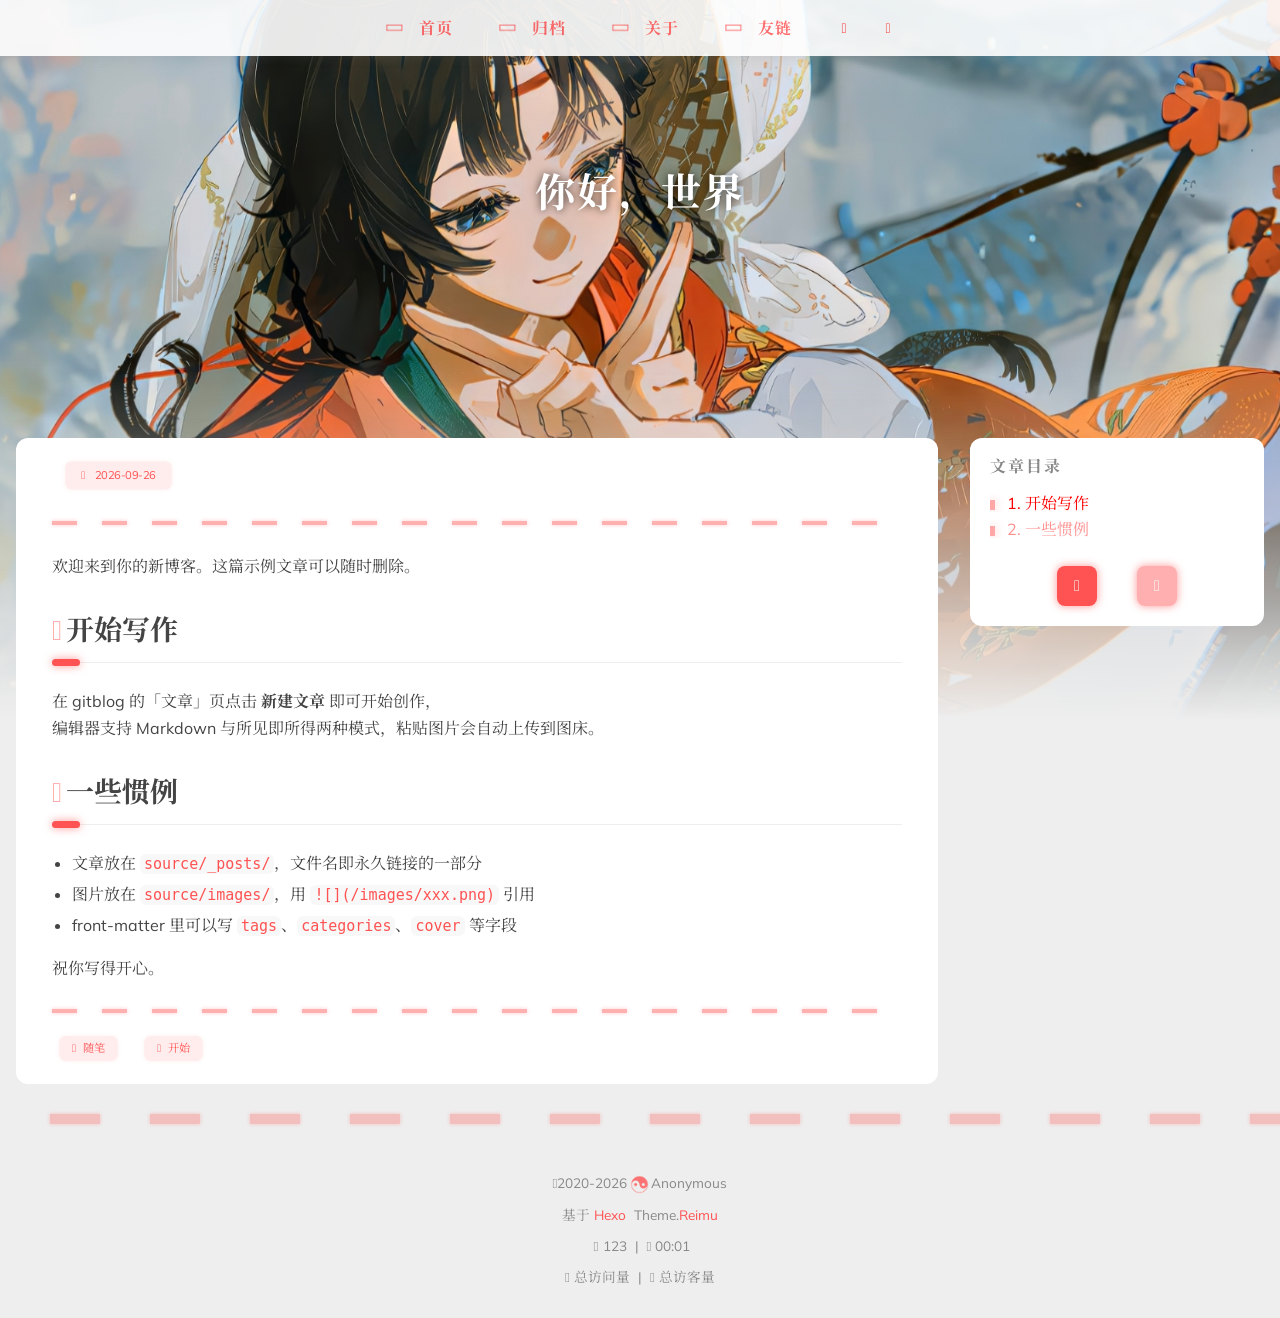
<file: 2026/09/26/你好世界/index.html>
<!DOCTYPE html>
  <html lang="zh-CN"  data-theme-mode="auto">
  <head>
  <meta charset="utf-8">
  
  
  
  <script>window.REIMU_CONFIG = {};window.REIMU_CONFIG.icon_font = '4552607_ex15nbittbh';window.REIMU_CONFIG.clipboard_tips = {"success":{"zh-CN":"复制成功 (*^▽^*)"},"fail":{"zh-CN":"复制失败 (ﾟ⊿ﾟ)ﾂ"},"copyright":{"enable":false,"count":50,"license_type":"by-nc-sa"}};window.REIMU_CONFIG.clipboard_tips.copyright.content = '本博客所有文章除特别声明外，均采用 BY-NC-SA 许可协议。转载请注明出处！';window.REIMU_CONFIG.code_block = {"expand":true};window.REIMU_CONFIG.base = 'https://kaisenut.github.io';window.REIMU_CONFIG.relative = '/';window.REIMU_CONFIG.dark_mode = {"button":true,"mode":"auto"};</script>
  <title>
    你好，世界 | 我的博客
  </title>
  <meta name="viewport" content="width=device-width, initial-scale=1, shrink-to-fit=no">
    <link rel="preconnect" href="https://fonts.gstatic.com" crossorigin><link rel="preload" as="style" href="https://fonts.googleapis.com/css?family=Mulish:400,400italic,700,700italic|Noto Serif SC:400,400italic,700,700italic&display=swap"><link rel="stylesheet" href="https://fonts.googleapis.com/css?family=Mulish:400,400italic,700,700italic|Noto Serif SC:400,400italic,700,700italic&display=swap" media="print" onload="this.media='all'">
    <link rel="preload" href="//at.alicdn.com/t/c/font_4552607_ex15nbittbh.woff2" as="font" type="font/woff2" crossorigin="anonymous">
    
<link rel="stylesheet" href="/css/loader.css">

    <meta name="description" content="欢迎来到你的新博客。这篇示例文章可以随时删除。 开始写作在 gitblog 的「文章」页点击 新建文章 即可开始创作，编辑器支持 Markdown 与所见即所得两种模式，粘贴图片会自动上传到图床。 一些惯例 文章放在 source&#x2F;_posts&#x2F;，文件名即永久链接的一部分 图片放在 source&#x2F;images&#x2F;，用 ![](&#x2F;images&#x2F;xxx.png) 引用 front-matter 里可以写">
<meta property="og:type" content="article">
<meta property="og:title" content="你好，世界">
<meta property="og:url" content="https://kaisenut.github.io/2026/09/26/%E4%BD%A0%E5%A5%BD%E4%B8%96%E7%95%8C/index.html">
<meta property="og:site_name" content="我的博客">
<meta property="og:description" content="欢迎来到你的新博客。这篇示例文章可以随时删除。 开始写作在 gitblog 的「文章」页点击 新建文章 即可开始创作，编辑器支持 Markdown 与所见即所得两种模式，粘贴图片会自动上传到图床。 一些惯例 文章放在 source&#x2F;_posts&#x2F;，文件名即永久链接的一部分 图片放在 source&#x2F;images&#x2F;，用 ![](&#x2F;images&#x2F;xxx.png) 引用 front-matter 里可以写">
<meta property="og:locale" content="zh_CN">
<meta property="article:published_time" content="2026-09-25T22:01:49.791Z">
<meta property="article:modified_time" content="2026-09-26T14:01:49.791Z">
<meta property="article:author" content="Anonymous">
<meta property="article:tag" content="开始">
<meta name="twitter:card" content="summary">
    <link rel="alternate" href="/atom.xml" title="我的博客" type="application/atom+xml">
    <link rel="shortcut icon" href="/images/favicon.ico">
  
<link rel="stylesheet" href="/css/style.css">

  <link rel="preload" as="style" onload="this.onload=null;this.rel='stylesheet'" href="https://npm.webcache.cn/photoswipe@5.4.4/dist/photoswipe.css" integrity="sha384-IfxC36XL/toUyJ939C73PcgMuRzAZuIzZxE38drsmO5p6jD7ei+Zx/1oA/0l8ysE" crossorigin="anonymous">
    
<script src="https://npm.webcache.cn/pace-js@1.2.4/pace.min.js" integrity="sha384-k6YtvFUEIuEFBdrLKJ3YAUbBki333tj1CSUisai5Cswsg9wcLNaPzsTHDswp4Az8" crossorigin="anonymous"></script>

    
<link rel="stylesheet" href="https://npm.webcache.cn/@reimujs/aos@0.1.3/dist/aos.css" integrity="sha384-GMRP93c6Hkz9JVKGAuRR3nTS7M07RwPgTFenXiosjq2VbVgvdDNcz1g6Mkj8AONa" crossorigin="anonymous">

<meta name="generator" content="Hexo 7.3.0"></head>

  <body>
      <div id='loader'>
    <div class="loading-left-bg loading-bg"></div>
    <div class="loading-right-bg loading-bg"></div>
    <div class="spinner-box">
      <div class="loading-taichi rotate">
          <svg width="150" height="150" viewBox="0 0 1024 1024" class="icon" version="1.1" xmlns="https://www.w3.org/2000/svg" shape-rendering="geometricPrecision">
            <path d="M303.5 432A80 80 0 0 1 291.5 592A80 80 0 0 1 303.5 432z" fill="var(--red-1, #ff5252)" />
            <path d="M512 65A447 447 0 0 1 512 959L512 929A417 417 0 0 0 512 95A417 417 0 0 0 512 929L512 959A447 447 0 0 1 512 65z 
           M512 95A417 417 0 0 1 929 512A208.5 208.5 0 0 1 720.5 720.5L720.5 592A80 80 0 0 0 720.5 432A80 80 0 0 0 720.5 592L720.5 720.5A208.5 208.5 0 0 1 512 512A208.5 208.5 0 0 0 303.5 303.5A208.5 208.5 0 0 0 95 512A417 417 0 0 1 512 95z" fill="var(--red-1, #ff5252)" />
          </svg>
      </div>
      <div class="loading-word">少女祈祷中...</div>
    </div>
  </div>
  <script>
    var time = null;
    var loaderEl = document.getElementById('loader');
    var startLoading = () => {
      time = Date.now();
      loaderEl.classList.remove("loading");
    }
    var hideLoader = () => {
      document.body.style.overflow = 'auto';
      loader.classList.add('loading');
    };

    var endLoading = () => {
      if (!time) {
        hideLoader();
      } else {
        if (Date.now() - time > 500) {
          time = null;
          hideLoader();
        } else {
          setTimeout(endLoading, 500 - (Date.now() - time));
          time = null;
        }
      }
    }
    window.addEventListener('DOMContentLoaded', endLoading);
    loaderEl.addEventListener('click', endLoading);
  </script>
<div id="copy-tooltip"></div>
<div id="heatmap-tooltip"></div>


    <div id="container">
      <div id="wrap">
        <div id="header-nav">
  <nav id="main-nav" aria-label="Primary navigation">
        <a class="main-nav-link-wrap" href="/">
            <div class="main-nav-icon icon rotate">
                &#xe62b;
            </div>
          <span class="main-nav-link">首页</span>
        </a>
        <a class="main-nav-link-wrap" href="/archives">
            <div class="main-nav-icon icon rotate">
                &#xe62b;
            </div>
          <span class="main-nav-link">归档</span>
        </a>
        <a class="main-nav-link-wrap" href="/about">
            <div class="main-nav-icon icon rotate">
                &#xe62b;
            </div>
          <span class="main-nav-link">关于</span>
        </a>
        <a class="main-nav-link-wrap" href="/friend">
            <div class="main-nav-icon icon rotate">
                &#xe62b;
            </div>
          <span class="main-nav-link">友链</span>
        </a>
    <a id="main-nav-toggle" class="nav-icon" aria-label="Toggle navigation" role="button"></a>
  </nav>
  <nav id="sub-nav" aria-label="Secondary navigation">
      <a id="nav-rss-link" class="nav-icon" href="/atom.xml" title="RSS 订阅" aria-label="RSS 订阅" target="_blank"></a>
  </nav>
</div>
<header id="header" aria-label="Site header">
        <picture>
        </picture>
          <img  fetchpriority="high" src="/images/uploads/2026/09/1790433139242-4de7af4ea77d1649bce4fd620b8bfe86.jpg" alt="你好，世界">
  <div id="header-outer">
    <div id="header-title">
          <span id="logo">
            <h1 data-aos="slide-up">你好，世界</h1>
          </span>
        <h2 id="subtitle-wrap" data-aos="slide-down">
        </h2>
    </div>
  </div>
</header>

        <div id="content" aria-label="Page content"  class="sidebar-right" >
          <aside id="sidebar" aria-label="Sidebar">
  <div class="sidebar-wrapper-container sticky">
  <div class="sidebar-wrapper">
    <div class="sidebar-wrap" data-aos="fade-up">
          <div class="sidebar-toc-sidebar"><h3 class="toc-title">文章目录</h3>
<div class="sidebar-toc-wrapper toc-div-class" >
    <ol class="toc"><li class="toc-item toc-level-2"><a class="toc-link" href="#%E5%BC%80%E5%A7%8B%E5%86%99%E4%BD%9C"><span class="toc-number">1.</span> <span class="toc-text">开始写作</span></a></li><li class="toc-item toc-level-2"><a class="toc-link" href="#%E4%B8%80%E4%BA%9B%E6%83%AF%E4%BE%8B"><span class="toc-number">2.</span> <span class="toc-text">一些惯例</span></a></li></ol>
</div>
</div>
          <div class="sidebar-common-sidebar hidden"><div class="sidebar-author">
  <img data-src="/avatar/images/uploads/2026/09/1790431533552-4de7af4ea77d1649bce4fd620b8bfe86.jpg" data-sizes="auto" alt="Anonymous" class="lazyload">
  <div class="sidebar-author-name">Anonymous</div>
  <div class="sidebar-description">记录折腾、学习与随想</div>
</div>
<div class="sidebar-state">
  <div class="sidebar-state-article">
    <div>文章</div>
    <div class="sidebar-state-number">1</div>
  </div>
  <div class="sidebar-state-category">
    <div>分类</div>
    <div class="sidebar-state-number">1</div>
  </div>
  <div class="sidebar-state-tag">
    <div>标签</div>
    <div class="sidebar-state-number">1</div>
  </div>
</div>
<div class="sidebar-social" >
</div>
<div class="sidebar-menu">
      <div class="sidebar-menu-link-wrap">
        <a class="sidebar-menu-link-dummy" href="/" aria-label="首页"></a>
          <div class="sidebar-menu-icon icon rotate">
              &#xe62b;
          </div>
        <div class="sidebar-menu-link">首页</div>
      </div>
      <div class="sidebar-menu-link-wrap">
        <a class="sidebar-menu-link-dummy" href="/archives" aria-label="归档"></a>
          <div class="sidebar-menu-icon icon rotate">
              &#xe62b;
          </div>
        <div class="sidebar-menu-link">归档</div>
      </div>
      <div class="sidebar-menu-link-wrap">
        <a class="sidebar-menu-link-dummy" href="/about" aria-label="关于"></a>
          <div class="sidebar-menu-icon icon rotate">
              &#xe62b;
          </div>
        <div class="sidebar-menu-link">关于</div>
      </div>
      <div class="sidebar-menu-link-wrap">
        <a class="sidebar-menu-link-dummy" href="/friend" aria-label="友链"></a>
          <div class="sidebar-menu-icon icon rotate">
              &#xe62b;
          </div>
        <div class="sidebar-menu-link">友链</div>
      </div>
</div>
</div>
          <div class="sidebar-btn-wrapper" style="position:static">
            <div class="sidebar-toc-btn current"></div>
            <div class="sidebar-common-btn"></div>
          </div>
    </div>
  </div>
  <div class="sidebar-widget">
  </div>
  </div>
</aside>

          <section id="main" aria-label="Main content"><article id="post-你好世界" class="h-entry article" itemscope itemtype="https://schema.org/BlogPosting">
  <div class="article-inner" data-aos="fade-up">
    <div class="article-meta">
      <div class="article-date">
  <span class="article-date-link icon-calendar" data-aos="zoom-in">
    <time datetime="2026-09-25T22:01:49.791Z" itemprop="datePublished">2026-09-26</time>
    <time style="display: none;" id="post-update-time">2026-09-26</time>
  </span>
</div>

    </div>
    
    <div class="hr-line"></div>
    
    <div class="e-content article-entry" itemprop="articleBody">
        <p>欢迎来到你的新博客。这篇示例文章可以随时删除。</p>
<h2 id="开始写作"><a href="#开始写作" class="headerlink" title="开始写作"></a>开始写作</h2><p>在 gitblog 的「文章」页点击 <strong>新建文章</strong> 即可开始创作，<br>编辑器支持 Markdown 与所见即所得两种模式，粘贴图片会自动上传到图床。</p>
<h2 id="一些惯例"><a href="#一些惯例" class="headerlink" title="一些惯例"></a>一些惯例</h2><ul>
<li>文章放在 <code>source/_posts/</code>，文件名即永久链接的一部分</li>
<li>图片放在 <code>source/images/</code>，用 <code>![](/images/xxx.png)</code> 引用</li>
<li>front-matter 里可以写 <code>tags</code>、<code>categories</code>、<code>cover</code> 等字段</li>
</ul>
<p>祝你写得开心。</p>

    </div>
    <footer class="article-footer">
        <a class="article-category-link" href="/categories/%E9%9A%8F%E7%AC%94/" title="随笔" data-aos="zoom-in">随笔</a>

        <ul class="article-tag-list" itemprop="keywords"><li class="article-tag-list-item" data-aos="zoom-in"><a class="article-tag-list-link" href="/tags/%E5%BC%80%E5%A7%8B/" rel="tag" title="开始">开始</a></li></ul>

    </footer>
  </div>
  
</article>


</section>
        </div>
        <footer id="footer" aria-label="Site footer">
  <div style="width: 100%; overflow: hidden">
    <div class="footer-line"></div>
  </div>
  <div id="footer-info">
    <div>
      <span class="icon-copyright"></span>
        2020-2026
        <span class="footer-info-sep rotate"></span>
      Anonymous
    </div>
      <div>
        基于&nbsp;<a href="https://hexo.io/" rel="noopener nofollow noreferrer" target="_blank">Hexo</a>&nbsp;
        Theme.<a href="https://github.com/D-Sketon/hexo-theme-reimu" rel="noopener nofollow noreferrer" target="_blank">Reimu</a>
      </div>
      <div>
        <span class="icon-brush"></span>
        123
        &nbsp;|&nbsp;
        <span class="icon-coffee"></span>
        00:01
      </div>
      <div>
        <span class="icon-eye"></span>
        <span id="busuanzi_container_site_pv">总访问量&nbsp;<span id="busuanzi_value_site_pv"></span></span>
        &nbsp;|&nbsp;
        <span class="icon-user"></span>
        <span id="busuanzi_container_site_uv">总访客量&nbsp;<span id="busuanzi_value_site_uv"></span></span>
      </div>
  </div>
</footer>

          <div class="sidebar-top">
            <div class="sidebar-top-taichi rotate"></div>
            <div class="arrow-up"></div>
          </div>
        <div id="mask" class="hide"></div>
      </div>
      <nav id="mobile-nav" aria-label="Mobile navigation">
  <div class="sidebar-wrap">
        <div class="sidebar-toc-sidebar"><h3 class="toc-title">文章目录</h3>
<div class="sidebar-toc-wrapper toc-div-class" >
    <ol class="toc"><li class="toc-item toc-level-2"><a class="toc-link" href="#%E5%BC%80%E5%A7%8B%E5%86%99%E4%BD%9C"><span class="toc-number">1.</span> <span class="toc-text">开始写作</span></a></li><li class="toc-item toc-level-2"><a class="toc-link" href="#%E4%B8%80%E4%BA%9B%E6%83%AF%E4%BE%8B"><span class="toc-number">2.</span> <span class="toc-text">一些惯例</span></a></li></ol>
</div>
</div>
        <div class="sidebar-common-sidebar hidden"><div class="sidebar-author">
  <img data-src="/avatar/images/uploads/2026/09/1790431533552-4de7af4ea77d1649bce4fd620b8bfe86.jpg" data-sizes="auto" alt="Anonymous" class="lazyload">
  <div class="sidebar-author-name">Anonymous</div>
  <div class="sidebar-description">记录折腾、学习与随想</div>
</div>
<div class="sidebar-state">
  <div class="sidebar-state-article">
    <div>文章</div>
    <div class="sidebar-state-number">1</div>
  </div>
  <div class="sidebar-state-category">
    <div>分类</div>
    <div class="sidebar-state-number">1</div>
  </div>
  <div class="sidebar-state-tag">
    <div>标签</div>
    <div class="sidebar-state-number">1</div>
  </div>
</div>
<div class="sidebar-social" >
</div>
<div class="sidebar-menu">
      <div class="sidebar-menu-link-wrap">
        <a class="sidebar-menu-link-dummy" href="/" aria-label="首页"></a>
          <div class="sidebar-menu-icon icon rotate">
              &#xe62b;
          </div>
        <div class="sidebar-menu-link">首页</div>
      </div>
      <div class="sidebar-menu-link-wrap">
        <a class="sidebar-menu-link-dummy" href="/archives" aria-label="归档"></a>
          <div class="sidebar-menu-icon icon rotate">
              &#xe62b;
          </div>
        <div class="sidebar-menu-link">归档</div>
      </div>
      <div class="sidebar-menu-link-wrap">
        <a class="sidebar-menu-link-dummy" href="/about" aria-label="关于"></a>
          <div class="sidebar-menu-icon icon rotate">
              &#xe62b;
          </div>
        <div class="sidebar-menu-link">关于</div>
      </div>
      <div class="sidebar-menu-link-wrap">
        <a class="sidebar-menu-link-dummy" href="/friend" aria-label="友链"></a>
          <div class="sidebar-menu-icon icon rotate">
              &#xe62b;
          </div>
        <div class="sidebar-menu-link">友链</div>
      </div>
</div>
</div>
  </div>
      <div class="sidebar-btn-wrapper">
        <div class="sidebar-toc-btn current"></div>
        <div class="sidebar-common-btn"></div>
      </div>
</nav>

    </div>
    
<script src="https://npm.webcache.cn/lazysizes@5.3.2/lazysizes.min.js" integrity="sha384-3gT&#x2F;vsepWkfz&#x2F;ff7PpWNUeMzeWoH3cDhm&#x2F;A8jM7ouoAK0&#x2F;fP&#x2F;9bcHHR5kHq2nf+e" crossorigin="anonymous"></script>


<script src="https://npm.webcache.cn/clipboard@2.0.11/dist/clipboard.min.js" integrity="sha384-J08i8An&#x2F;QeARD9ExYpvphB8BsyOj3Gh2TSh1aLINKO3L0cMSH2dN3E22zFoXEi0Q" crossorigin="anonymous"></script>




<script src="/js/script.js"></script>


  
<script src="/js/aos.js"></script>

  <script>
    var aosInit = () => {
      AOS.init({
        duration: 1000,
        easing: "ease",
        once: true,
        offset: 50,
      });
    };
    if (document.readyState === 'loading') {
      document.addEventListener('DOMContentLoaded', aosInit);
    } else {
      aosInit();
    }
  </script>


<script src="/js/pjax_script.js" data-pjax></script>




  <script>
    var setupFirework = () => {
      if (!false || !window.matchMedia('(max-width: 768px)').matches) {
        window.firework && window.firework(JSON.parse('{"excludeElements":["a","button"],"particles":[{"shape":"circle","move":["emit"],"easing":"easeOutExpo","colors":["var(--red-1)","var(--red-2)","var(--red-3)","var(--red-4)"],"number":20,"duration":[1200,1800],"shapeOptions":{"radius":[16,32],"alpha":[0.3,0.5]}},{"shape":"circle","move":["diffuse"],"easing":"easeOutExpo","colors":["var(--red-0)"],"number":1,"duration":[1200,1800],"shapeOptions":{"radius":20,"alpha":[0.2,0.5],"lineWidth":6}}]}'));
      }
    }
  </script>
  
<script src="https://npm.webcache.cn/mouse-firework@0.2.0/dist/index.umd.js" integrity="sha384-qi9WggRt19tv8Vc7pCHW3ulMNLwrn515zaLEWZjl1px07vz8+pUoWX8n1rgq282T" crossorigin="anonymous" onload="setupFirework()" defer></script>






<div id="lazy-script">
  <div>
      
      
      <script data-pjax>
        window.REIMU_POST = {
          author: "Anonymous",
          title: "你好，世界",
          url: "https://kaisenut.github.io/2026/09/26/%E4%BD%A0%E5%A5%BD%E4%B8%96%E7%95%8C/",
          excerpt: "",
          description: "",
          stripContent: "欢迎来到你的新博客。这篇示例文章可以随时删除。 开始写作在 gitblog 的「文章」页点击 新建文章 即可开始创作，编辑器支持 Markdown 与所见即所得两种模式，粘贴图片会自动上传到图床。 一些惯例 文章放在 source/_posts/，文件名即永久链接的一部分 图片放在 source/images/，用 ![](/images/xxx.png) 引用 front-matter 里可以写 tags、categories、cover 等字段  祝你写得开心。 ",
          date: "Sat Sep 26 2026 06:01:49 GMT+0800",
          updated: "Sat Sep 26 2026 22:01:49 GMT+0800",
          cover: "/images/uploads/2026/09/1790433139242-4de7af4ea77d1649bce4fd620b8bfe86.jpg",
        };
      </script>
        
<script src="/js/insert_highlight.js" data-pjax></script>

      
<script src="/js/tabs.js" data-pjax defer></script>

      <script type="module" data-pjax>
        (async () => {
          const PhotoSwipeLightbox = (await safeImport("https://npm.webcache.cn/photoswipe@5.4.4/dist/photoswipe-lightbox.esm.min.js", "sha384-DiL6M/gG+wmTxmCRZyD1zee6lIhawn5TGvED0FOh7fXcN9B0aZ9dexSF/N6lrZi/")).default;
          const initPswp = (gallery, children) => {
            if (_$$(`${gallery} ${children}`).length > 0) {
              new PhotoSwipeLightbox({
                gallery,
                children,
                pswpModule: () => safeImport("https://npm.webcache.cn/photoswipe@5.4.4/dist/photoswipe.esm.min.js", "sha384-WkkO3GCmgkC3VQWpaV8DqhKJqpzpF9JoByxDmnV8+oTJ7m3DfYEWX1fu1scuS4+s")
              }).init();
            }
          }
          const pswp = () => {
            initPswp('.article-entry', 'a.article-gallery-item');
            initPswp('.article-gallery', 'a.article-gallery-item');
          }
          pswp();
        })();
      </script>
        


  </div>
</div>


  <script>
    console.log(String.raw`%c 
 ______     ______     __     __    __     __  __    
/\  == \   /\  ___\   /\ \   /\ "-./  \   /\ \/\ \   
\ \  __<   \ \  __\   \ \ \  \ \ \-./\ \  \ \ \_\ \  
 \ \_\ \_\  \ \_____\  \ \_\  \ \_\ \ \_\  \ \_____\ 
  \/_/ /_/   \/_____/   \/_/   \/_/  \/_/   \/_____/ 
                                                  
`,'color: #ff5252;')
    console.log('%c Theme.Reimu v' + '1.12.6' + ' %c https://github.com/D-Sketon/hexo-theme-reimu ', 'color: white; background: #ff5252; padding:5px 0;', 'padding:4px;border:1px solid #ff5252;')
  </script>
  


  
<script src="https://npm.webcache.cn/busuanzi@2.3.0/bsz.pure.mini.js" integrity="sha384-0M75wtSkhjIInv4coYlaJU83+OypaRCIq2SukQVQX04eGTCBXJDuWAbJet56id+S" crossorigin="anonymous" async></script>


<script>
  if ('serviceWorker' in navigator) {
    navigator.serviceWorker.getRegistrations().then((registrations) => {
      for (let registration of registrations) {
        registration.unregister();
      }
    });
  }
</script>




  </body>
  </html>
</file>
<file: css/loader.css>
[data-theme='dark'] #loader .loading-bg {
  background-color: rgba(37,37,37,0.9);
}
[data-theme='dark'] #loader .spinner-box .loading-word {
  color: var(--red-1, #ff5252);
}
#loader .loading-bg {
  position: fixed;
  z-index: 1000;
  width: 50%;
  height: 100%;
  background-color: rgba(255,255,255,0.9);
  transition: 0.8s;
}
#loader .loading-right-bg {
  right: 0;
}
#loader .spinner-box {
  position: fixed;
  z-index: 1001;
  display: flex;
  justify-content: center;
  align-items: center;
  width: 100%;
  height: 100vh;
  opacity: 1;
  transition: 0.5s;
}
#loader .spinner-box .loading-taichi {
  opacity: 0.8;
}
#loader .spinner-box .rotate {
  animation: rotate-all 2s linear infinite;
}
#loader .spinner-box .loading-word {
  position: absolute;
  color: var(--red-1, #ff5252);
  top: calc(50% + 110px);
  left: 50%;
  transform: translate(-50%, -50%);
  font: 700 1.2rem  'Mulish','Noto Serif SC', '-apple-system','PingFang SC','Microsoft YaHei','sans-serif';
}
#loader.loading .loading-left-bg {
  transform: translate(-100%, 0);
}
#loader.loading .loading-right-bg {
  transform: translate(100%, 0);
}
#loader.loading .spinner-box {
  opacity: 0;
  visibility: hidden;
}
@keyframes rotate-all {
  100% {
    transform: rotate(360deg);
  }
}
</file>
<file: css/style.css>
:root {
  --red-0: #ff0000;
  --red-1: #ff5252;
  --red-2: #ff7c7c;
  --red-3: #ffafaf;
  --red-4: #ffd0d0;
  --red-5: #ffecec;
  --red-5-5: #fff3f3;
  --red-6: #fff7f7;
  --grey-9: #888;
  --grey-7: var(--color-default);
  --color-archive-year: #000;
  --color-default: #444;
  --color-border: var(--red-3);
  --color-link: var(--red-1);
  --color-background: #eee;
  --color-code-background: #f8f8f8;
  --color-header-background: rgba(255,255,255,0.9);
  --color-footer-background: #fff;
  --color-mobile-nav-background: #fff;
  --color-wrap: #fff;
  --color-sticky: #fff;
  --color-h2-border: #eee;
  --color-meta-shadow: var(--red-6);
  --color-hover-shadow: rgba(120,120,120,0.15);
  --color-h2-after: var(--red-1);
  --color-red-6-shadow: rgba(255, 78, 78, 0.6);
  --color-red-3-shadow: rgba(255, 78, 78, 0.3);
  --highlight-nav: #f5f5f5;
  --highlight-scrollbar: #d6d6d6;
  --highlight-background: #fdfdfd;
  --highlight-selection: #e9e9e988;
  --highlight-foreground: #24292e;
  --highlight-comment: #7d7d7d;
  --highlight-red: #d73a49;
  --highlight-orange: #e36209;
  --highlight-yellow: #cb911d;
  --highlight-green: #22863a;
  --highlight-aqua: #005cc5;
  --highlight-blue: #032f62;
  --highlight-purple: #6f42c1;
  --highlight-deletion: #b31d28;
  --highlight-deletion-bg: #ffeef0;
  --highlight-addition: #22863a;
  --highlight-addition-bg: #f0fff4;
  --cursor-default: url("../images/cursor/reimu-cursor-default.png"), auto;
  --cursor-pointer: url("../images/cursor/reimu-cursor-pointer.png"), pointer;
  --cursor-text: url("../images/cursor/reimu-cursor-text.png"), text;
  --footer-icon: url("../images/taichi.png");
  --sponsor-icon: url("../images/taichi.png");
  --top-icon: url("../images/taichi.png");
  --shadow-meta: 0 0 5px 2px var(--color-meta-shadow);
  --shadow-meta-hover: 0 0 6px 4px var(--color-meta-shadow);
  --shadow-card: 0 0 10px 2px var(--color-hover-shadow);
  --shadow-card-hover: 0 0 10px 4px var(--color-hover-shadow);
  --shadow-red-6-shadow: 0 0 8px var(--color-red-6-shadow);
}
[data-theme='dark']:root {
  --red-0: var(--red-1);
  --red-4: rgba(255, 208, 208, 0.5);
  --red-5: rgba(255,228,228,0.15);
  --red-5-5: rgba(255,236,236,0.05);
  --red-6: rgba(255, 243, 243, 0.2);
  --color-archive-year: #999;
  --color-default: #999;
  --color-border: var(--red-5);
  --color-background: #21252b;
  --color-code-background: rgba(232,232,232,0.1);
  --color-header-background: #222;
  --color-footer-background: #21252b;
  --color-mobile-nav-background: #21252b;
  --color-wrap: #272b30;
  --color-h2-border: #47474a;
  --color-meta-shadow: rgba(0,0,0,0.2);
  --color-hover-shadow: rgba(0,0,0,0.2);
  --highlight-nav: #222830;
  --highlight-scrollbar: #454d59;
  --highlight-background: #1e2027;
  --highlight-selection: #51515155;
  --highlight-foreground: #c9d1d9;
  --highlight-comment: #8b949e;
  --highlight-red: #ff7b72;
  --highlight-orange: #ffa657;
  --highlight-yellow: #ffcc66;
  --highlight-green: #7ee787;
  --highlight-aqua: #a5d6ff;
  --highlight-blue: #79c0ff;
  --highlight-purple: #d2a8ff;
  --highlight-deletion: #ffa198;
  --highlight-deletion-bg: #490202;
  --highlight-addition: #7ee787;
  --highlight-addition-bg: #04260f;
}
[data-theme='dark']:root img {
  filter: brightness(70%);
}
[data-theme='dark']:root .pswp__img {
  opacity: 1;
  filter: none;
  animation: none;
}
[data-theme='dark']:root img.lazyloaded {
  opacity: 1;
  animation: blur-darken 0.8s ease-in-out forwards;
}
body [data-aos='fade-up'] {
  transform: translate3d(0, 30px, 0);
}
body [data-aos='zoom-in'] {
  transform: scale(0.8);
}
[data-aos^=fade],
[data-aos^=zoom] {
  transition-property: all !important;
}
@keyframes blur {
  0% {
    filter: blur(10px);
  }
  to {
    filter: blur(0);
  }
}
@keyframes blur-darken {
  0% {
    filter: blur(10px) brightness(70%);
  }
  to {
    filter: blur(0) brightness(70%);
  }
}
@keyframes fade-in-blur {
  0% {
    opacity: 0;
    filter: blur(10px);
  }
  100% {
    opacity: 1;
    filter: blur(0);
  }
}
@keyframes rotate-all {
  100% {
    transform: rotate(360deg);
  }
}
@keyframes transform-all {
  100% {
    transform: translateX(-100px);
  }
}
.article-entry h1 {
  font-size: 2.25em;
}
.article-entry h2 {
  font-size: 1.75em;
  position: relative;
}
.article-entry h2:before {
  content: '';
  position: absolute;
  width: 100%;
  border-bottom: 1px solid var(--color-h2-border);
  bottom: -15px;
  box-sizing: unset;
  transition: 1s;
}
.article-entry h2:after {
  content: '';
  position: absolute;
  background: var(--color-h2-after);
  width: 1em;
  height: 7px;
  bottom: -18px;
  left: 0;
  border-radius: 8px;
  box-shadow: var(--shadow-red-6-shadow);
  transition: 0.3s;
}
.article-entry h2:hover:after {
  width: 3em;
}
.article-entry h3 {
  font-size: 1.5em;
}
.article-entry h4 {
  font-size: 1.25em;
}
.article-entry h5 {
  font-size: 1em;
}
.article-entry h6 {
  font-size: 1em;
  color: var(--grey-9);
}
.article-entry hr {
  margin: 12px 0;
  opacity: 0.3;
  height: 4px;
  background-image: linear-gradient(to right, var(--red-0) 50%, transparent 0%);
  background-size: 50px 4px;
  background-repeat: repeat-x;
  border: none;
  filter: drop-shadow(0px 0px 2px var(--red-1));
  transition: opacity 0.3s, color 0.3s;
}
.article-entry hr:hover {
  opacity: 0.5;
}
.article-entry strong {
  font-weight: bold;
}
.article-entry em,
.article-entry cite {
  font-style: italic;
}
.article-entry sup,
.article-entry sub {
  font-size: 0.75em;
  line-height: 0;
  position: relative;
  vertical-align: baseline;
}
.article-entry sup {
  top: -0.5em;
}
.article-entry sub {
  bottom: -0.2em;
}
.article-entry small {
  font-size: 0.85em;
}
.article-entry acronym,
.article-entry abbr {
  text-decoration: none;
  border-bottom: 1px dotted;
}
.article-entry ul,
.article-entry ol,
.article-entry dl {
  margin: 0 20px;
  line-height: 1.67;
}
.article-entry ul ul,
.article-entry ol ul,
.article-entry ul ol,
.article-entry ol ol {
  margin-top: 0;
  margin-bottom: 0;
}
.article-entry ul {
  list-style: disc;
}
.article-entry ol {
  list-style: decimal;
}
.article-entry dt {
  font-weight: bold;
}
@font-face {
  font-family: 'iconfont';
  src: url("//at.alicdn.com/t/c/font_4552607_ex15nbittbh.woff2") format('woff2');
  font-display: swap;
}
.archives-tag-list-link:before {
  font-family: 'iconfont';
  content: '\e622';
}
.archives-category-list-link:before {
  font-family: 'iconfont';
  content: '\e604';
}
.article-date-link:before {
  font-family: 'iconfont';
  content: '\e606';
}
.article-category-link:before {
  font-family: 'iconfont';
  content: '\e604';
}
.article-tag-list-link:before {
  font-family: 'iconfont';
  content: '\e622';
}
.article-comment-link:before {
  font-family: 'iconfont';
  content: '\e608';
}
.icon-copyright:before {
  font-family: 'iconfont';
  content: '\e60a';
}
.icon-brush:before {
  font-family: 'iconfont';
  content: '\e618';
}
.icon-coffee:before {
  font-family: 'iconfont';
  content: '\e607';
}
.icon-eye:before {
  font-family: 'iconfont';
  content: '\e60f';
}
.icon-user:before {
  font-family: 'iconfont';
  content: '\e628';
}
#main-nav-toggle:before {
  font-family: 'iconfont';
  content: '\e62f';
}
#nav-rss-link:before {
  font-family: 'iconfont';
  content: '\e61f';
}
#nav-search-btn:before {
  font-family: 'iconfont';
  content: '\e631';
}
#nav-sun-btn:before {
  font-family: 'iconfont';
  content: '\e621';
}
#nav-moon-btn:before {
  font-family: 'iconfont';
  content: '\e617';
}
#nav-circle-half-stroke-btn:before {
  font-family: 'iconfont';
  content: '\e641';
}
#nav-language-btn:before {
  font-family: 'iconfont';
  content: '\e642';
}
.icon-copy:before {
  font-family: 'iconfont';
  content: '\e60c';
}
.icon-chevron-down:before {
  font-family: 'iconfont';
  content: '\e609';
}
.icon-check:before {
  font-family: 'iconfont';
  content: '\e636';
}
.icon-times:before {
  font-family: 'iconfont';
  content: '\e637';
}
.icon-calendar:before {
  font-family: 'iconfont';
  content: '\e605';
}
.icon-calendar-plus:before {
  font-family: 'iconfont';
  content: '\e648';
}
.icon-pencil:before {
  font-family: 'iconfont';
  content: '\e61b';
}
.icon-clock:before {
  font-family: 'iconfont';
  content: '\e613';
}
.post-sticky:before {
  font-family: 'iconfont';
  content: '\e627';
}
.popup-btn-close:before {
  font-family: 'iconfont';
  content: '\e626';
}
.reimu-search-input-icon:before {
  font-family: 'iconfont';
  content: '\e631';
}
.ais-pagination--item__previous a:before {
  font-family: 'iconfont';
  content: '\e601';
}
.ais-pagination--item__next a:before {
  font-family: 'iconfont';
  content: '\e630';
}
.icon-github:before {
  content: '\e619';
}
.sidebar-toc-btn:before {
  font-family: 'iconfont';
  content: '\e633';
}
.sidebar-common-btn:before {
  font-family: 'iconfont';
  content: '\e632';
}
.sidebar-top .arrow-up:before {
  font-family: 'iconfont';
  content: '\e634';
}
.icon-link:before {
  font-family: 'iconfont';
  content: '\e639';
}
.icon-globe:before {
  font-family: 'iconfont';
  content: '\e638';
}
.icon-creative-commons:before {
  font-family: 'iconfont';
  content: '\e63a';
}
.icon-taichi:before {
  font-family: 'iconfont';
  content: '\e62b';
}
.icon-image:before {
  font-family: 'iconfont';
  content: '\e63f';
}
.icon {
  font-family: 'iconfont';
}
html,
body,
div,
span,
applet,
object,
iframe,
h1,
h2,
h3,
h4,
h5,
h6,
p,
blockquote,
pre,
a,
abbr,
acronym,
address,
big,
cite,
code,
del,
dfn,
em,
img,
ins,
kbd,
q,
s,
samp,
small,
strike,
strong,
sub,
sup,
tt,
var,
dl,
dt,
dd,
ol,
ul,
li,
fieldset,
form,
label,
legend,
table,
caption,
tbody,
tfoot,
thead,
tr,
th,
td {
  margin: 0;
  padding: 0;
  border: 0;
  outline: 0;
  font-weight: inherit;
  font-style: inherit;
  font-family: inherit;
  font-size: 100%;
  vertical-align: baseline;
}
body {
  line-height: 1;
  color: #000;
  background: #fff;
}
ol,
ul {
  list-style: none;
}
table {
  border-collapse: separate;
  border-spacing: 0;
  vertical-align: middle;
}
caption,
th,
td {
  text-align: left;
  font-weight: normal;
  vertical-align: middle;
}
a img {
  border: none;
}
h1,
h2,
h3,
h4,
h5,
h6 {
  font-weight: 700;
}
input,
button {
  margin: 0;
  padding: 0;
}
input::-moz-focus-inner,
button::-moz-focus-inner {
  border: 0;
  padding: 0;
}
html,
body,
#container {
  height: 100%;
  scroll-behavior: smooth;
  cursor: var(--cursor-default);
}
body {
  width: 100%;
  background: var(--color-background);
  -webkit-text-size-adjust: 100%;
  -webkit-font-smoothing: antialiased;
  text-size-adjust: 100%;
  font-family: 'Mulish','Noto Serif SC', '-apple-system','PingFang SC','Microsoft YaHei','sans-serif';
  transition: background 1s;
  text-autospace: normal;
  color: var(--color-default);
}
body ::selection {
  background: var(--red-1);
  color: #fff;
}
a,
button {
  cursor: var(--cursor-pointer) !important;
}
.site-search input {
  cursor: var(--cursor-text) !important;
}
#main span:not(button span),
#main p:not(button p),
#main code,
#main kbd,
#main input,
#main textarea {
  cursor: var(--cursor-text) !important;
}
#main nav span {
  cursor: var(--cursor-default) !important;
}
#container {
  position: relative;
}
.mobile-nav-on {
  overflow: hidden !important;
}
#wrap {
  position: absolute;
  z-index: 1;
  top: 0;
  left: 0;
  height: 100%;
  width: 100%;
  transition: 1s;
  background: var(--color-background);
}
#main {
  flex: 1;
  padding: 0 20px;
  max-width: 100%;
  box-sizing: border-box;
}
@media screen and (max-width: 959px) {
  #main {
    min-width: 100%;
  }
}
@media screen and (max-width: 767px) {
  #main {
    padding: 0 16px;
  }
}
#content {
  position: relative;
  display: flex;
  padding-top: 8px;
  align-items: stretch;
  max-width: 1350px;
  margin: 0 auto;
  overflow: visible;
}
@media screen and (min-width: 960px) {
  .sidebar-left #main,
  .sidebar-right #main {
    padding: 0;
    width: 73%;
    max-width: calc(100% - 268px - 64px);
    margin: 0 16px;
  }
}
#content.sidebar-right {
  flex-direction: row-reverse;
}
#mask {
  z-index: 1000;
  position: fixed;
  top: 0;
  left: 0;
  width: 100%;
  height: 100%;
  background: rgba(0,0,0,0.3);
  backdrop-filter: blur(3px);
  -webkit-backdrop-filter: blur(3px);
  opacity: 1;
  transition: 0.3s;
}
#mask.hide {
  opacity: 0;
  visibility: hidden;
}
#header {
  min-height: 400px;
  height: 35vh;
  position: relative;
}
#header img {
  position: absolute;
  top: 0;
  left: 0;
  width: 100%;
  height: 180%;
  z-index: -2;
  user-select: none;
  display: block;
  object-fit: cover;
  transition: 0.3s;
  -webkit-mask: linear-gradient(to top, transparent, #fff 50%);
  mask: linear-gradient(to top, transparent, #fff 50%);
}
@media screen and (max-width: 959px) {
  #header img {
    height: 120%;
  }
}
@media screen and (max-width: 767px) {
  #header img {
    height: 100%;
  }
}
#header-outer {
  height: 100%;
  position: relative;
  max-width: 100%;
}
[data-theme='dark'] #header-nav:hover {
  background: var(--color-header-background);
}
#header-nav {
  position: fixed;
  top: 0;
  left: 0;
  right: 0;
  display: flex;
  justify-content: center;
  background: var(--color-header-background);
  box-shadow: var(--shadow-card);
  transition: background 1s, top 0.3s;
  z-index: 200;
}
#header-nav:hover {
  background: rgba(255,255,255,0.95);
}
#header-nav.header-nav-hidden {
  top: -80px;
}
#header-title {
  font-weight: 700;
  text-align: center;
  position: absolute;
  top: 50%;
  margin: -20px 2.5% 0;
  width: 95%;
  opacity: 0;
  filter: blur(8px);
  will-change: transform, opacity, filter;
  animation: fade-in-blur 800ms ease-out 200ms forwards;
}
#logo,
#subtitle {
  text-decoration: none;
  color: #fff;
}
#logo {
  font-size: 40px;
  font-weight: 700;
  letter-spacing: 2px;
  display: inline-block;
  transform: translateY(-20%);
  text-shadow: 0 0 0.5rem rgba(0,0,0,0.7);
}
@media screen and (max-width: 959px) {
  #logo {
    font-size: 36px;
  }
}
@media screen and (min-width: 480px) and (max-width: 767px) {
  #logo {
    font-size: 30px;
  }
}
@media screen and (max-width: 479px) {
  #logo {
    font-size: 30px;
  }
}
#subtitle {
  font-size: 18px;
  font-weight: 400;
  letter-spacing: 1px;
  text-shadow: 0 0 5px rgba(0,0,0,0.7);
  width: 70%;
  margin: 0 auto;
  display: block;
  line-height: 1.5;
}
@media screen and (max-width: 959px) {
  #subtitle {
    font-size: 16px;
  }
}
@media screen and (min-width: 480px) and (max-width: 767px) {
  #subtitle {
    font-size: 14px;
  }
}
@media screen and (max-width: 479px) {
  #subtitle {
    font-size: 13px;
  }
}
#subtitle-wrap {
  margin-top: 18px;
}
#main-nav {
  display: flex;
  align-items: center;
}
.nav-icon,
.main-nav-link-wrap,
.main-nav-link,
.main-nav-icon {
  color: var(--red-0);
  opacity: 0.8;
  text-decoration: none;
  transition: 0.2s;
  padding: 20px 15px;
}
.nav-icon {
  text-align: center;
  font-size: 14px;
  width: 14px;
  height: 14px;
  will-change: transform;
}
.nav-icon:hover {
  opacity: 1;
  transform: scale(1.1);
}
[data-theme='dark'] .main-nav-link,
[data-theme='dark'] .nav-icon,
[data-theme='dark'] .main-nav-link-wrap {
  color: var(--red-2);
}
.main-nav-link-wrap {
  padding: 0 15px;
  display: flex;
  transition: 0.3s;
}
.main-nav-link-wrap:hover {
  opacity: 1;
}
@media screen and (max-width: 959px) {
  .main-nav-link-wrap {
    padding: 0 10px;
  }
}
@media screen and (max-width: 767px) {
  .main-nav-link-wrap {
    display: none;
  }
}
.main-nav-link-wrap:hover .main-nav-icon:before {
  transform: rotate(90deg) scale(1.1);
}
.main-nav-link-wrap:hover .main-nav-icon {
  transform: scale(1.1);
}
.main-nav-link-wrap:hover .main-nav-icon.rotate {
  transform: rotate(90deg) scale(1.1);
}
.main-nav-link {
  letter-spacing: 1px;
  font-weight: 700;
  opacity: 0.7;
}
.main-nav-icon {
  cursor: var(--cursor-pointer) !important;
  padding: 15px 5px;
  display: flex;
  align-items: center;
  font-size: 24px;
  font-weight: 400;
  transition: transform 0.3s, color 0.3s;
  will-change: transform;
}
.main-nav-icon.rotate {
  transform: rotate(90deg);
}
.main-nav-icon:before {
  font-size: 24px;
  font-weight: 400;
  transform: rotate(90deg);
  transition: transform 0.3s, color 0.3s;
  will-change: transform;
}
#main-nav-toggle {
  display: none;
}
@media screen and (max-width: 767px) {
  #main-nav-toggle {
    display: block;
  }
}
#sub-nav,
#i18n-nav {
  display: flex;
  align-items: center;
}
#nav-sun-btn:before,
#nav-moon-btn:before,
#nav-circle-half-stroke-btn:before {
  font-weight: 700;
}
#i18n-nav {
  margin-left: 8px;
}
.custom-dropdown {
  position: relative;
}
.select-selected {
  padding: 14px;
  color: var(--red-2);
  cursor: var(--cursor-pointer) !important;
  font-size: 14px;
  display: flex;
  align-items: center;
  justify-content: space-between;
}
.select-items {
  position: absolute;
  top: 100%;
  left: 0;
  right: 0;
  border-radius: 8px;
  background-color: var(--color-wrap);
  margin-top: 4px;
  interpolate-size: allow-keywords;
  height: 0;
  overflow: hidden;
  transition: height 0.3s ease, opacity 0.3s ease, transform 0.3s ease;
  opacity: 0;
  transform: translateY(-10px);
  pointer-events: none;
  z-index: 1;
  font-size: 14px;
  box-shadow: var(--shadow-card);
}
.select-items li {
  list-style: none;
  padding: 10px;
  cursor: var(--cursor-pointer) !important;
  color: var(--red-2);
  transition: 1s;
}
.select-items li:hover {
  color: #fff;
  background: var(--red-1);
}
.select-items.show {
  height: auto;
  opacity: 1;
  transform: translateY(0);
  pointer-events: auto;
}
.select-items li.selected {
  background: var(--red-1);
  color: #fff;
}
.hr-line {
  margin: 12px 36px;
  opacity: 0.3;
  height: 4px;
  background-image: linear-gradient(to right, var(--red-0) 50%, transparent 0%);
  background-size: 50px 4px;
  background-repeat: repeat-x;
  filter: drop-shadow(0px 0px 2px var(--red-1));
  transition: opacity 0.3s, color 0.3s;
}
.hr-line:hover {
  opacity: 0.5;
}
@media screen and (max-width: 767px) {
  .hr-line {
    margin: 12px 16px;
  }
}
.article-inner {
  background: var(--color-wrap);
  border-radius: 12px;
  display: flow-root;
  transition: 0.3s;
}
.article-meta {
  display: flex;
  flex-direction: column;
  padding: 20px 36px 0;
}
@media screen and (max-width: 767px) {
  .article-meta {
    padding: 20px 16px 0;
  }
}
.article-summary {
  margin: 0 0 20px 0 !important;
}
.article-date {
  display: flex;
}
.article-date-link {
  font-size: 14px;
  color: var(--red-1);
  background: var(--red-5);
  border-radius: 8px;
  padding: 10px 20px;
  margin: 0 12px 16px 0;
  box-shadow: var(--shadow-meta);
  transition: 0.3s;
}
.article-date-link:before {
  margin-right: 8px;
}
.article-entry {
  overflow: hidden;
  color: var(--color-default);
  padding: 0 36px;
}
.article-entry:before,
.article-entry:after {
  content: "";
  display: table;
}
.article-entry:after {
  clear: both;
}
@media screen and (max-width: 767px) {
  .article-entry {
    padding: 0 16px;
  }
}
.article-entry p,
.article-entry table {
  line-height: 1.67;
  margin: 16px 0;
}
.article-entry .paragraph-anchor {
  opacity: 0;
  text-decoration: none !important;
  transition: 0.3s;
}
.article-entry p:hover > .paragraph-anchor,
.article-entry li:hover > .paragraph-anchor,
.article-entry dd:hover > .paragraph-anchor,
.article-entry dt:hover > .paragraph-anchor,
.article-entry td:hover > .paragraph-anchor,
.article-entry th:hover > .paragraph-anchor,
.article-entry blockquote:hover > .paragraph-anchor,
.article-entry details:hover > .paragraph-anchor,
.article-entry figure:hover > .paragraph-anchor,
.article-entry figcaption:hover > .paragraph-anchor {
  opacity: 0.4;
}
.article-entry h1,
.article-entry h2,
.article-entry h3,
.article-entry h4,
.article-entry h5,
.article-entry h6 {
  font-weight: bold;
  line-height: 1.2em;
  margin: 1.2em 0 0.75em;
  word-wrap: break-word;
}
.article-entry h1 a:first-of-type,
.article-entry h2 a:first-of-type,
.article-entry h3 a:first-of-type,
.article-entry h4 a:first-of-type,
.article-entry h5 a:first-of-type,
.article-entry h6 a:first-of-type {
  font-family: 'iconfont';
  opacity: 0.5;
  margin-right: 4px;
  transition: 0.3s;
}
.article-entry h1 a:first-of-type:hover,
.article-entry h2 a:first-of-type:hover,
.article-entry h3 a:first-of-type:hover,
.article-entry h4 a:first-of-type:hover,
.article-entry h5 a:first-of-type:hover,
.article-entry h6 a:first-of-type:hover {
  opacity: 0.8;
  text-decoration: none !important;
}
.article-entry h2 {
  margin-bottom: 40px;
}
.article-entry a {
  color: var(--color-link);
  text-decoration: none;
  word-break: break-word;
}
.article-entry a:hover {
  text-decoration: underline;
}
.article-entry a:not(:has(code),
.article-entry h1 a,
.article-entry h2 a,
.article-entry h3 a,
.article-entry h4 a,
.article-entry h5 a,
.article-entry h6 a,
.article-entry .post-link-card a,
.article-entry .friend-item-wrap a,
.article-entry a.article-gallery-item,
.article-entry .nav-tabs a)::after {
  font-family: 'iconfont';
  content: '\e639';
  font-size: 0.5em;
  margin: 0 0.5em;
  vertical-align: middle;
  font-style: normal;
}
.article-entry a:not(h1 a,
.article-entry h2 a,
.article-entry h3 a,
.article-entry h4 a,
.article-entry h5 a,
.article-entry h6 a) code::after {
  font-family: 'iconfont';
  content: '\e639';
  font-size: 0.5em;
  margin: 0 0.5em;
  vertical-align: middle;
  font-style: normal;
}
.article-entry li {
  margin: 4px 0;
}
.article-entry li:hover::marker {
  transition: color 0.2s;
  color: var(--red-1);
}
.article-entry img {
  opacity: 0;
  transition: 0.3s;
}
.article-entry img,
.article-entry video {
  max-width: 100%;
  height: auto;
  display: block;
  margin: auto;
  border-radius: 12px;
}
.article-entry img.lazyloaded {
  opacity: 1;
  animation: blur 0.8s ease-in-out forwards;
}
.article-entry iframe {
  border: none;
  border-radius: 12px;
}
.article-entry table {
  width: 100%;
  border-collapse: collapse;
  border-spacing: 0;
}
.article-entry div.table-wrapper {
  overflow-x: auto;
  width: 100%;
}
.article-entry div.table-wrapper table {
  width: max-content;
  min-width: 100%;
}
.article-entry div.table-wrapper::-webkit-scrollbar {
  width: 8px;
  height: 8px;
}
.article-entry th {
  font-weight: bold;
  border-bottom: 3px solid var(--color-border);
  padding-bottom: 8px;
}
.article-entry td {
  border-bottom: 1px solid var(--color-border);
  padding: 8px 0;
}
.article-entry blockquote {
  background: var(--red-5-5);
  border-left: 6px var(--red-4) solid;
  margin: 28px 0;
  border-radius: 12px;
  transition: 0.3s;
  display: flow-root;
  padding: 0 12px;
  box-shadow: var(--shadow-meta);
}
.article-entry blockquote:hover {
  box-shadow: var(--shadow-meta-hover);
}
.article-entry blockquote footer {
  font-size: 14px;
  margin: 24px 0;
}
.article-entry blockquote footer cite:before {
  content: '—';
  padding: 0 8px;
}
.article-entry details {
  padding: 16px 12px;
  border-radius: 12px;
  background-color: var(--red-5-5);
  box-shadow: var(--shadow-meta);
  transition: 0.3s;
}
.article-entry details:hover {
  box-shadow: var(--shadow-meta-hover);
}
.article-entry summary {
  font-size: 1.1em;
  font-weight: bold;
  cursor: var(--cursor-pointer) !important;
  padding: 8px;
  border: none;
  border-radius: 8px;
  transition: 0.3s;
}
.article-entry summary:hover {
  background-color: var(--red-5);
}
.article-entry details[open] summary {
  background-color: var(--red-5);
}
.article-entry details[open] summary:hover {
  background-color: var(--red-5);
}
.article-entry details .detail-content {
  margin: 20px 0 0;
  padding: 12px;
  background-color: var(--color-footer-background);
  border-radius: 8px;
  transition: 0.3s;
}
.article-entry .pullquote {
  text-align: left;
  width: 50%;
  box-sizing: border-box;
  margin: 0;
}
.article-entry .pullquote.left {
  margin-left: 8px;
  margin-right: 16px;
}
.article-entry .pullquote.right {
  margin-right: 8px;
  margin-left: 16px;
}
.article-entry .video-container {
  position: relative;
  padding-top: 56.25%;
  height: 0;
  overflow: hidden;
}
.article-entry .video-container iframe,
.article-entry .video-container object,
.article-entry .video-container embed {
  position: absolute;
  top: 0;
  left: 0;
  width: 100%;
  height: 100%;
  margin-top: 0;
}
.article-entry p,
.article-entry ul,
.article-entry dl {
  word-wrap: break-word;
}
.article-more-link a {
  display: inline-block;
  line-height: 1;
  padding: 10px 20px;
  border-radius: 8px;
  background: var(--red-5);
  color: var(--red-1);
  text-decoration: none;
  box-shadow: var(--shadow-meta);
  transition: 0.3s;
}
.article-more-link a:after {
  margin-right: 0 !important;
}
.article-more-link a:hover {
  background: var(--color-link);
  color: #fff;
  text-decoration: none;
}
.article-footer {
  font-size: 14px;
  margin: 0 36px 20px;
}
.article-footer:before,
.article-footer:after {
  content: "";
  display: table;
}
.article-footer:after {
  clear: both;
}
@media screen and (max-width: 767px) {
  .article-footer {
    margin: 0 16px 20px;
  }
}
.article-footer:hover:before {
  opacity: 0.5;
}
.article-footer:before {
  content: '';
  display: block;
  margin-top: 12px;
  opacity: 0.3;
  height: 4px;
  background-image: linear-gradient(to right, var(--red-0) 50%, transparent 0%);
  background-size: 50px 4px;
  background-repeat: repeat-x;
  filter: drop-shadow(0px 0px 2px var(--red-1));
  transition: 0.3s;
}
.article-footer a {
  text-decoration: none;
}
.article-category-link,
.article-tag-list-link,
.article-comment-link,
.article-visitor-link {
  color: var(--red-1);
  margin-top: 20px;
}
.article-category-link,
.article-tag-list-item {
  float: left;
  text-decoration: none;
  text-transform: uppercase;
  background: var(--red-5);
  border-radius: 8px;
  padding: 8px 16px;
  margin-top: 20px;
  margin-right: 12px;
  box-shadow: var(--shadow-meta);
}
.article-category-link:before,
.article-tag-list-link:before {
  margin-right: 8px;
}
.article-comment-link {
  float: right;
  background: var(--red-5);
  margin-left: 12px;
  border-radius: 8px;
  padding: 8px 16px;
}
.article-comment-link:before {
  margin-right: 8px;
}
.article-visitor-link {
  float: right;
  font-size: 14px;
  background: var(--red-5);
  margin-left: 12px;
  border-radius: 8px;
  padding: 8px 16px;
}
#article-nav {
  margin-top: 12px;
  display: flex;
  flex-direction: column;
  border-radius: 12px;
  overflow: hidden;
}
@media screen and (min-width: 768px) {
  #article-nav {
    flex-direction: row;
  }
}
.article-nav-link-wrap {
  color: #fff;
  position: relative;
  flex: 1;
  display: flex;
  flex-direction: column;
  justify-content: center;
  padding: 0 20px;
  opacity: 0.9;
  transition: opacity 0.3s;
  height: 150px;
  min-height: 150px;
  flex-shrink: 0;
}
.article-nav-link-wrap a,
.article-nav-link-wrap img {
  position: absolute;
  top: 0;
  left: 0;
  width: 100%;
  height: 100%;
  filter: brightness(70%);
}
.article-nav-link-wrap img {
  display: block;
  opacity: 0;
  object-fit: cover;
  z-index: -1;
}
.article-nav-link-wrap img.lazyloaded {
  opacity: 1;
}
.article-nav-link-wrap:hover {
  opacity: 1;
}
.article-nav-link-wrap.right {
  align-items: flex-end;
}
.article-nav-caption {
  text-transform: uppercase;
  letter-spacing: 2px;
  font-weight: bold;
  text-shadow: 0 0 0.5rem rgba(0,0,0,0.7);
}
.article-nav-title {
  font-size: 20px;
  line-height: 1.2;
  margin-top: 16px;
  text-shadow: 0 0 0.5rem rgba(0,0,0,0.7);
  -webkit-line-clamp: 3;
  line-clamp: 3;
  display: -webkit-box;
  -webkit-box-orient: vertical;
  overflow: hidden;
}
.article-gallery {
  position: relative;
}
.article-gallery-photos {
  position: relative;
  overflow: hidden;
}
.article-gallery-img {
  display: none;
  max-width: 100%;
}
.article-gallery-img:first-child {
  display: block;
}
.article-gallery-img.loaded {
  position: absolute;
  display: block;
}
.article-gallery-img img {
  display: block;
  max-width: 100%;
  margin: 0 auto;
}
.post-link {
  position: absolute;
  top: 0;
  left: 0;
  width: 100%;
  height: 100%;
}
.post-wrap {
  width: 100%;
  height: 232px;
  margin-bottom: 32px;
  position: relative;
  border-radius: 12px;
  background: var(--color-wrap);
  display: flex;
  transition: 0.3s;
}
@media screen and (max-width: 767px) {
  .post-wrap {
    flex-direction: column !important;
    height: 400px;
    margin-bottom: 20px;
  }
}
.post-wrap.right {
  flex-direction: row-reverse;
}
[data-theme='dark'] .post-wrap.left,
[data-theme='dark'] .post-wrap.right {
  box-shadow: var(--shadow-card);
}
.post-wrapper {
  border-radius: 12px;
  transition: 0.3s;
}
.post-wrapper .aos-animate {
  transition-property: initial !important;
}
@media screen and (min-width: 768px) {
  .post-wrapper .aos-animate:hover {
    box-shadow: var(--shadow-card-hover);
  }
}
.post-wrapper img {
  will-change: transform;
}
@media screen and (min-width: 768px) {
  .post-wrapper:hover {
    transform: scale(1.01);
  }
  .post-wrapper:hover img {
    transform: scale(1.05);
  }
}
.post-info {
  height: 100%;
  width: 100%;
  padding: 20px;
  overflow: hidden;
  box-sizing: border-box;
}
.post-meta {
  display: flex;
  justify-content: flex-end;
  margin: 4px 0;
}
.post-meta span {
  font-size: 14px;
  color: var(--grey-7);
  margin: 0 12px;
  white-space: nowrap;
  text-overflow: ellipsis;
  overflow: hidden;
}
@media screen and (max-width: 767px) {
  .post-meta span {
    margin: 0 8px;
  }
}
.post-article {
  display: -webkit-box;
  -webkit-box-orient: vertical;
  -webkit-line-clamp: 3;
  line-clamp: 3;
  overflow: hidden;
  line-height: 32px;
  font-size: 15px;
  color: var(--grey-7);
}
.post-article a {
  color: var(--color-link);
}
.post-cover {
  width: 40%;
  position: relative;
  overflow: hidden;
  min-height: 95px;
  background-color: var(--color-wrap);
  flex-shrink: 0;
  pointer-events: none;
}
@media screen and (max-width: 767px) {
  .post-cover {
    width: 100%;
    height: 45%;
  }
}
.post-cover img {
  display: block;
  opacity: 0;
  transition: 0.2s;
  position: absolute;
  left: 0;
  top: 0;
  object-fit: cover;
  width: 100%;
  height: 100%;
}
.post-cover img.lazyloaded {
  opacity: 1;
  animation: blur 0.8s forwards;
}
@media screen and (min-width: 768px) {
  .post-cover.left {
    border-radius: 12px 0 0 12px;
    -webkit-clip-path: polygon(0 0, 92% 0%, 100% 100%, 0% 100%);
    clip-path: polygon(0 0, 92% 0%, 100% 100%, 0% 100%);
  }
}
@media screen and (max-width: 767px) {
  .post-cover.left {
    border-radius: 12px 12px 0 0;
  }
}
@media screen and (min-width: 768px) {
  .post-cover.right {
    border-radius: 0 12px 12px 0;
    -webkit-clip-path: polygon(0 0, 100% 0%, 100% 100%, 8% 100%);
    clip-path: polygon(0 0, 100% 0%, 100% 100%, 8% 100%);
  }
}
@media screen and (max-width: 767px) {
  .post-cover.right {
    border-radius: 12px 12px 0 0;
  }
}
.post-title {
  padding: 20px 0;
  color: var(--color-link);
  font-size: 25px;
  letter-spacing: 1px;
  white-space: nowrap;
  overflow: hidden;
  text-overflow: ellipsis;
  transition: color 0.3s;
}
.post-sticky {
  position: absolute;
  display: flex;
  justify-content: center;
  align-items: center;
  top: 0;
  left: 0;
  width: 70px;
  height: 35px;
  background: var(--color-sticky);
  color: var(--red-1);
  font-weight: bold;
  font-size: 15px;
  z-index: 1;
  transition: 0.3s;
  border-top-left-radius: 12px;
  border-bottom-right-radius: 12px;
}
.post-sticky:before {
  margin-right: 6px;
}
#comments {
  background: var(--color-wrap);
  padding: 20px 36px;
  border-radius: 12px;
  margin: 12px 0;
}
@media screen and (max-width: 767px) {
  #comments {
    padding: 20px 16px;
  }
}
#comments a {
  color: var(--color-link);
}
#comments .comment-header {
  display: flex;
  flex-direction: column;
  width: 100%;
}
#comments .comment-header .comment-title {
  margin: 0 0 12px;
  width: 100%;
  text-align: center;
  color: var(--color-default);
}
#comments .comment-header .comment-selector {
  width: 100%;
  display: flex;
  justify-content: flex-end;
  margin-bottom: 16px;
}
#comments .comment-header .comment-selector-wrap {
  display: flex;
  overflow: hidden;
  border-radius: 8px;
}
#comments .comment-header .comment-selector-wrap .selector-item {
  font-size: 14px;
  color: #555;
  background-color: #c9ccd0;
  transition: 0.3s;
  padding: 4px;
  cursor: var(--cursor-pointer) !important;
  font-weight: bold;
}
#comments .comment-header .comment-selector-wrap .selector-item span {
  cursor: var(--cursor-pointer) !important;
}
[data-theme='dark'] #comments .comment-header .comment-selector-wrap .selector-item {
  color: #ccc;
  background-color: #555;
}
#comments .comment-header .comment-selector-wrap .selector-item:hover {
  background-color: var(--red-4);
}
#comments .comment-header .comment-selector-wrap .selector-item.active {
  color: #fff;
  background-color: var(--red-1);
}
.archives-outer-wrap {
  background: var(--color-wrap);
  border-radius: 12px;
  padding: 16px 0;
}
.archives-wrap {
  padding: 20px 36px;
}
.archives-wrap:hover .archive-year-wrap:after {
  width: 3em;
}
@media screen and (max-width: 767px) {
  .archives-wrap {
    padding: 20px 16px;
  }
}
.archive-year-wrap {
  margin-bottom: 32px;
  position: relative;
}
.archive-year-wrap:before {
  content: '';
  width: 100%;
  border-bottom: 1px solid var(--color-h2-border);
  position: absolute;
  bottom: -15px;
  transition: 1s;
}
.archive-year-wrap:after {
  content: '';
  position: absolute;
  background: var(--color-h2-after);
  width: 1em;
  height: 7px;
  bottom: -18px;
  left: 0;
  border-radius: 8px;
  box-shadow: var(--shadow-red-6-shadow);
  transition: 0.3s;
}
.archive-year {
  text-decoration: none;
  color: var(--color-archive-year);
  font-weight: bold;
  font-size: 24px;
}
.archive-article {
  padding: 16px 0 16px 24px;
  display: flex;
  align-items: center;
}
.archive-article:before {
  content: '';
  display: inline-block;
  vertical-align: middle;
  width: 6px;
  height: 15px;
  background: var(--color-h2-after);
  margin: 1px 12px 0 -24px;
  box-shadow: var(--shadow-red-6-shadow);
  opacity: 0.5;
  transition: 0.2s;
  flex-shrink: 0;
}
.archive-article:hover:before {
  width: 6px;
  height: 6px;
  border-radius: 50%;
  opacity: 1;
}
.archive-article:hover .archive-article-title {
  opacity: 1;
}
.archive-article-date {
  flex-shrink: 0;
}
.archive-article-date a {
  text-decoration: none;
}
.dt-published {
  color: var(--grey-9);
  margin-left: 6px;
}
.archive-article-title {
  display: inline-block;
  text-decoration: none;
  font-weight: bold;
  color: var(--red-0);
  transition: 0.3s;
  opacity: 0.7;
  margin-left: 16px;
}
#page-nav {
  margin: 36px auto;
  background: var(--color-wrap);
  border-radius: 12px;
  text-align: center;
  color: var(--grey-9);
  overflow: hidden;
  transition: 1s;
}
#page-nav:hover {
  box-shadow: var(--shadow-card);
}
#page-nav a,
#page-nav span {
  padding: 10px 16px;
}
#page-nav a {
  color: var(--grey-9);
  text-decoration: none;
  transition: 0.2s;
}
#page-nav a:hover {
  background: var(--red-2);
  box-shadow: var(--shadow-red-6-shadow);
  color: #fff;
}
#page-nav .prev {
  float: left;
  padding: 16px;
}
#page-nav .next {
  float: right;
  padding: 16px;
}
#page-nav .page-number {
  display: inline-block;
  border-radius: 8px;
  margin: 6px;
}
@media screen and (max-width: 479px) {
  #page-nav .page-number {
    display: none;
  }
}
#page-nav .current {
  background: var(--red-1);
  color: #fff;
  font-weight: bold;
  box-shadow: var(--shadow-red-6-shadow);
}
@media screen and (max-width: 479px) {
  #page-nav .current {
    display: inline-block;
  }
}
#page-nav .space {
  display: inline-block;
  margin: 6px;
  color: var(--color-border);
}
@media screen and (max-width: 479px) {
  #page-nav .space {
    display: none;
  }
}
.tag-wrap,
.category-wrap {
  display: flex;
  flex-wrap: wrap;
  padding: 10px 36px;
}
.tag-wrap a,
.category-wrap a {
  text-decoration: none;
}
@media screen and (max-width: 767px) {
  .tag-wrap,
  .category-wrap {
    padding: 10px 16px;
  }
}
.archives-tag-list-item,
.archives-category-list-item {
  display: flex;
  text-transform: uppercase;
  background: var(--red-5);
  border-radius: 8px;
  padding: 8px 16px;
  margin: 6px;
  box-shadow: var(--shadow-meta);
}
.archives-tag-list-link,
.archives-category-list-link {
  color: var(--red-1);
  font-size: 12px;
}
.archives-tag-list-link:before,
.archives-category-list-link:before {
  margin-right: 8px;
}
.archives-category-list-item {
  background: var(--red-5-5);
  padding: 10px 20px;
}
.archives-category-list-link {
  font-size: 14px;
}
.archives-category-list-link:before {
  font-weight: 700;
}
#footer {
  background-color: linear-gradient(to top, var(--color-footer-background) 50%, transparent);
  padding: 40px 0 20px;
  color: var(--grey-9);
  transition: 1s;
}
#footer:hover .footer-line {
  opacity: 0.5;
}
#footer a {
  color: var(--color-link);
  text-decoration: none;
}
#footer a:hover {
  text-decoration: underline;
}
#footer .footer-beian a {
  color: var(--grey-9);
}
.footer-line {
  margin: 20px 0 40px;
  opacity: 0.3;
  width: 200%;
  height: 10px;
  background: linear-gradient(to left, var(--red-1) 50%, transparent 0%) repeat-x 0 0/100px 10px;
  transition: opacity 0.3s;
  animation: transform-all 3s linear infinite;
  filter: drop-shadow(0px 0px 2px var(--red-1));
}
#footer-info {
  line-height: 1.67;
  font-size: 0.85em;
}
#footer-info div {
  margin: 8px 0;
  display: flex;
  justify-content: center;
}
.icon-brush,
.icon-coffee,
.icon-eye,
.icon-user {
  margin: 0 4px;
}
.footer-info-sep {
  width: 24px;
  opacity: 0.8;
}
.footer-info-sep.rotate {
  animation: rotate-all 3s linear infinite;
}
@supports (-webkit-mask: var(--footer-icon) no-repeat center/80%) {
  .footer-info-sep {
    background-color: var(--red-1);
    -webkit-mask: var(--footer-icon) no-repeat center/80%;
  }
}
@supports (mask: var(--footer-icon) no-repeat center/80%) {
  .footer-info-sep {
    background-color: var(--red-1);
    mask: var(--footer-icon) no-repeat center/80%;
  }
}
@supports not ((mask: var(--footer-icon) no-repeat center/80%) and (-webkit-mask: var(--footer-icon) no-repeat center/80%)) {
  .footer-info-sep {
    background: var(--footer-icon) no-repeat center/80%;
  }
}
@media screen and (min-width: 960px) {
  #mobile-nav {
    display: none;
  }
}
@media screen and (max-width: 959px) {
  #mobile-nav {
    position: fixed;
    top: 0;
    left: -280px;
    width: 280px;
    height: 100%;
    background: var(--color-mobile-nav-background);
    z-index: 1001;
    transition: 0.3s;
    overflow: auto;
  }
  #mobile-nav::-webkit-scrollbar {
    width: 8px;
    height: 8px;
  }
  .mobile-nav-on #mobile-nav {
    left: 0;
  }
}
#mobile-nav .sidebar-wrap {
  background: var(--color-mobile-nav-background);
  max-height: calc(100vh - 100px);
}
.article-entry pre,
.article-entry .highlight {
  background: var(--highlight-background);
  padding: 0 20px 16px;
  border-radius: 12px;
  color: var(--highlight-foreground);
  line-height: 23.38px;
}
.article-entry .highlight .gutter pre,
.article-entry .gist .gist-file .gist-data .line-numbers {
  color: #666;
  font-size: 14px;
  line-height: 23.38px;
  -webkit-user-select: none;
  user-select: none;
}
.article-entry .mermaid {
  background: transparent;
}
.article-entry figure {
  display: block;
  margin: 16px 0;
  transition: 0.3s;
  box-shadow: var(--shadow-card);
}
.article-entry figure:hover {
  box-shadow: var(--shadow-card-hover);
}
.article-entry figure ::-webkit-scrollbar {
  width: 8px;
  height: 8px;
  background-color: transparent;
}
.article-entry figure ::-webkit-scrollbar-track {
  border-radius: 10px;
  background-color: transparent;
}
.article-entry figure ::-webkit-scrollbar-thumb {
  border-radius: 10px;
  background-color: var(--highlight-scrollbar);
}
.article-entry pre,
.article-entry code,
.article-entry kbd {
  font-family: 'Menlo','Monaco','Consolas','monospace';
  font-size: 93.75%;
  transition: 0.3s;
  word-break: break-word;
}
.article-entry code,
.article-entry kbd {
  background: var(--color-code-background);
  padding: 1px 4px;
  border-radius: 6px;
  color: var(--color-link);
}
.article-entry pre {
  border-radius: 0;
}
.article-entry pre code {
  background: none;
  text-shadow: none;
  color: var(--highlight-foreground);
  padding: 0;
}
.article-entry .highlight {
  overflow: hidden;
  interpolate-size: allow-keywords;
}
.article-entry .highlight.code-closed pre {
  height: 0;
  opacity: 0;
  overflow: hidden;
}
.article-entry .highlight pre {
  border: none;
  margin: 0;
  padding: 0;
  border-radius: 0;
}
.article-entry .highlight table {
  margin: 0;
  table-layout: fixed;
}
.article-entry .highlight td {
  border: none;
  padding: 0;
}
.article-entry .highlight figcaption {
  font-size: 14px;
  color: var(--highlight-comment);
  line-height: 1;
  margin-bottom: 12px;
}
.article-entry .highlight figcaption:before,
.article-entry .highlight figcaption:after {
  content: "";
  display: table;
}
.article-entry .highlight figcaption:after {
  clear: both;
}
.article-entry .highlight figcaption a {
  float: right;
}
.article-entry .highlight .gutter {
  width: 36px;
  vertical-align: top;
}
.article-entry .highlight .gutter pre {
  text-align: right;
  padding-right: 12px;
}
.article-entry .highlight .line {
  height: 23.38px;
}
.article-entry .highlight .line.marked {
  background: var(--highlight-selection);
}
.article-entry .highlight .line .deletion {
  color: var(--highlight-deletion);
  background: var(--highlight-deletion-bg);
}
.article-entry .highlight .line .addition {
  color: var(--highlight-addition);
  background: var(--highlight-addition-bg);
}
.article-entry .gist {
  border: 1px solid var(--color-border);
  border-width: 1px 0;
  background: var(--highlight-background);
  padding: 16px 20px 16px 0;
}
.article-entry .gist .gist-file {
  border: none;
  font-family: 'Menlo','Monaco','Consolas','monospace';
  margin: 0;
}
.article-entry .gist .gist-file .gist-data {
  background: none;
  border: none;
}
.article-entry .gist .gist-file .gist-data .line-numbers {
  background: none;
  border: none;
  padding: 0 20px 0 0;
}
.article-entry .gist .gist-file .gist-data .line-data {
  padding: 0 !important;
}
.article-entry .gist .gist-file .highlight {
  margin: 0;
  padding: 0;
  border: none;
}
.article-entry .gist .gist-file .gist-meta {
  background: var(--highlight-background);
  color: var(--highlight-comment);
  font: 0.85em  'Mulish','Noto Serif SC', '-apple-system','PingFang SC','Microsoft YaHei','sans-serif';
  text-shadow: 0 0;
  padding: 0;
  margin-top: 1em;
  margin-left: 20px;
}
.article-entry .gist .gist-file .gist-meta a {
  color: var(--color-link);
  font-weight: normal;
}
.article-entry .gist .gist-file .gist-meta a:hover {
  text-decoration: underline;
}
pre .comment,
pre .punctuation {
  color: var(--highlight-comment);
}
pre .attr,
pre .attribute,
pre .meta,
pre .selector-attr,
pre .selector-class,
pre .selector-id,
pre .symbol,
pre .section {
  color: var(--highlight-aqua);
}
pre .variable,
pre .literal,
pre .number,
pre .doctag,
pre .bullet,
pre .emphasis,
pre .strong {
  color: var(--highlight-orange);
}
pre .params {
  color: var(--highlight-foreground);
}
pre .function {
  color: var(--highlight-purple);
}
pre .class,
pre .tag,
pre .title,
pre .built_in,
pre .quote,
pre .name,
pre .selector-tag,
pre .selector-pseudo {
  color: var(--highlight-green);
}
pre .keyword,
pre .type,
pre .builtin-name,
pre .meta-keyword,
pre .template-tag,
pre .template-variable {
  color: var(--highlight-red);
}
pre .string,
pre .undefined,
pre .regexp,
pre .link {
  color: var(--highlight-blue);
}
pre .section,
pre .strong {
  font-weight: bold;
}
pre .emphasis {
  font-style: italic;
}
.code-area {
  width: 100%;
  overflow: auto;
  transition: 0.3s;
}
.code-figcaption {
  width: 100%;
  display: flex;
  justify-content: space-between;
  height: 40px;
  align-items: center;
  flex-shrink: 0;
  background: linear-gradient(to right, transparent 0%, var(--highlight-nav) 20%, var(--highlight-nav) 80%, transparent 100%);
  margin-bottom: 10px;
}
.code-decoration {
  width: 70px;
}
.code-decoration:after {
  content: ' ';
  position: absolute;
  border-radius: 50%;
  background: #ff5f56;
  width: 12px;
  height: 12px;
  box-shadow: 20px 0 #ffbd2e, 40px 0 #27c93f;
}
.code-left-wrap,
.code-right-wrap {
  display: flex;
}
.code-copy {
  margin: 5px;
  z-index: 1;
  filter: invert(50%);
  cursor: var(--cursor-pointer) !important;
  color: #fff;
  transition: 0.3s;
}
.code-copy:hover {
  opacity: 0.7;
}
.code-lang {
  margin: 5px;
  line-height: 0;
  font-weight: bold;
  z-index: 1;
  filter: invert(50%);
  cursor: var(--cursor-pointer) !important;
  user-select: none;
  --webkit-user-select: none;
}
.code-expand {
  margin: 5px;
  filter: invert(50%);
  z-index: 1;
  cursor: var(--cursor-pointer) !important;
  transition: 0.3s;
  transform: rotate(0deg);
  color: #fff;
}
.code-expand:hover {
  opacity: 0.7;
}
.code-closed .code-expand {
  transform: rotate(-180deg) !important;
  transition: 0.3s;
}
#copy-tooltip {
  pointer-events: none;
  opacity: 0;
  transition: all 0.2s ease;
  position: fixed;
  top: 50%;
  left: 50%;
  z-index: 999;
  transform: translate(-50%, -50%);
  color: #fff;
  background: rgba(0,0,0,0.5);
  padding: 12px 16px;
  border-radius: 8px;
}
.friend-wrap {
  display: flex;
  flex-wrap: wrap;
  gap: 20px;
  padding: 16px 0;
}
@media screen and (max-width: 767px) {
  .friend-wrap {
    gap: 16px;
  }
}
.friend-item-wrap {
  width: calc(50% - 10px);
  padding: 8px;
  background: var(--color-wrap);
  box-shadow: var(--shadow-card);
  border-radius: 12px;
  position: relative;
  display: flex;
  transition: 0.3s;
  box-sizing: border-box;
  overflow: hidden;
}
.friend-item-wrap:hover {
  transform: scale(1.015);
  box-shadow: var(--shadow-card-hover);
}
@media screen and (max-width: 767px) {
  .friend-item-wrap {
    width: 100%;
  }
}
.friend-item-wrap a {
  position: absolute;
  width: 100%;
  height: 100%;
  top: 0;
  left: 0;
}
.friend-badge {
  flex-shrink: 0;
  font-size: 12px;
  padding: 2px 6px;
  border-radius: 8px;
  background: var(--red-1);
  color: #fff;
  pointer-events: none;
  transition: 0.3s;
}
.friend-name-row {
  display: flex;
  align-items: center;
  gap: 6px;
  overflow: hidden;
  min-width: 0;
  justify-content: space-between;
}
.friend-name-row .friend-name {
  flex-shrink: 1;
  min-width: 0;
}
.friend-icon-wrap {
  height: 70px;
  width: 70px;
  padding-right: 20px;
  pointer-events: none;
  flex-shrink: 0;
}
.friend-icon-wrap img {
  width: 100%;
  height: 100%;
  border-radius: 8px;
  object-fit: cover;
  opacity: 0;
  transition: opacity 0.2s;
  box-shadow: var(--shadow-card);
}
.friend-icon-wrap img.lazyloaded {
  opacity: 1;
  animation: blur 0.8s forwards;
}
.friend-info-wrap {
  display: flex;
  flex-direction: column;
  overflow: hidden;
  flex: 1;
  gap: 4px;
}
.friend-info-wrap div {
  overflow: hidden;
  text-overflow: ellipsis;
}
.friend-name {
  color: var(--red-2);
  font-size: 18px;
  font-weight: bold;
  white-space: nowrap;
  padding: 4px 0;
}
.friend-desc {
  color: var(--grey-7);
  font-size: 14px;
  -webkit-line-clamp: 2;
  line-clamp: 2;
  display: -webkit-box;
  -webkit-box-orient: vertical;
  margin: 4px 0;
}
.friend-remark {
  color: var(--grey-9);
  font-size: 12px;
  white-space: nowrap;
  overflow: hidden;
  text-overflow: ellipsis;
  margin: 2px 0 0;
}
.friend-wrap.compact {
  gap: 12px;
  padding: 8px 0;
}
.friend-item-wrap.compact {
  width: calc(50% - 10px);
  padding: 5px 8px;
  gap: 8px;
  display: flex;
  flex-direction: row;
  align-items: center;
  overflow: hidden;
}
@media screen and (max-width: 767px) {
  .friend-item-wrap.compact {
    width: 100%;
  }
}
.friend-icon-wrap.compact {
  width: 38px;
  height: 38px;
  padding: 0;
  flex-shrink: 0;
}
.friend-icon-wrap.compact img {
  border-radius: 8px;
}
.friend-info-wrap.compact {
  display: flex;
  flex-direction: row;
  align-items: baseline;
  gap: 6px;
  overflow: hidden;
  min-width: 0;
}
.friend-name.compact {
  font-size: 15px;
  white-space: nowrap;
  padding: 0;
  flex-shrink: 0;
}
.friend-desc.compact {
  font-size: 13px;
  white-space: nowrap;
  overflow: hidden;
  text-overflow: ellipsis;
  display: block;
  margin: 0;
}
.friend-wrap.detailed {
  gap: 20px;
  padding: 16px 0;
}
.friend-item-wrap.detailed {
  width: 100%;
  padding: 14px;
  gap: 16px;
  align-items: flex-start;
}
.friend-icon-wrap.detailed {
  width: 85px;
  height: 85px;
  padding: 0;
  flex-shrink: 0;
}
.friend-icon-wrap.detailed img {
  border-radius: 8px;
}
.friend-info-wrap.detailed {
  gap: 4px;
}
.friend-name.detailed {
  font-size: 20px;
  padding: 2px 0;
}
.friend-name-row .friend-name.detailed {
  flex-shrink: 1;
  min-width: 0;
}
.friend-desc.detailed {
  font-size: 14px;
  -webkit-line-clamp: unset;
  line-clamp: unset;
  display: block;
  line-height: 1.6;
}
.friend-remark.detailed {
  font-size: 13px;
  white-space: normal;
  overflow: visible;
  text-overflow: unset;
  margin: 4px 0 0;
  color: var(--grey-7);
}
.friend-badge.detailed {
  font-size: 12px;
  padding: 3px 8px;
}
.post-link-card-wrap {
  display: flex;
  justify-content: center;
  margin: 20px 0;
}
.post-link-card {
  display: flex;
  padding: 8px;
  border-radius: 12px;
  overflow: hidden;
  position: relative;
  transition: 0.3s;
  box-shadow: var(--shadow-card);
  width: 60%;
}
@media screen and (max-width: 767px) {
  .post-link-card {
    width: 95%;
  }
}
.post-link-card:hover {
  transform: scale(1.015);
  box-shadow: var(--shadow-card-hover);
}
.post-link-card a {
  position: absolute;
  width: 100%;
  height: 100%;
  top: 0;
  left: 0;
}
.post-link-card-cover-wrap {
  height: 70px;
  width: 70px;
  padding-right: 20px;
  flex-shrink: 0;
  pointer-events: none;
}
.post-link-card-cover-wrap img {
  width: 100%;
  height: 100%;
  border-radius: 8px;
  object-fit: cover;
  box-shadow: var(--shadow-card);
}
.post-link-card-cover-wrap.auto {
  background: var(--color-background);
  display: flex;
  align-items: center;
  justify-content: center;
  border-radius: 8px;
  padding-right: 0;
  margin-right: 20px;
}
.post-link-card-cover-wrap .icon-globe {
  font-size: 40px;
}
@media screen and (max-width: 767px) {
  .post-link-card-cover-wrap {
    display: none !important;
  }
}
.post-link-card-item-wrap {
  display: flex;
  flex-direction: column;
  justify-content: center;
  overflow: hidden;
  gap: 4px;
}
.post-link-card-item-wrap div {
  padding: 4px 0;
  text-overflow: ellipsis;
  white-space: nowrap;
  overflow: hidden;
}
.post-link-card-title {
  font-size: 18px;
  font-weight: 700;
  color: var(--red-1);
}
.post-link-card-excerpt {
  font-size: 14px;
  color: var(--grey-9);
}
.post-link-card-excerpt .icon-link {
  font-size: 12px;
  margin-right: 4px;
}
:root {
  --color-info-bg: #ecf5fe;
  --color-info-text: #06c;
  --color-info-shadow: #f5faff;
  --color-warning-bg: #fff5e0;
  --color-warning-text: #ad6405;
  --color-warning-shadow: #fffcf5;
  --color-danger-bg: #fff0f0;
  --color-danger-text: #c5202b;
  --color-danger-shadow: #fff5f5;
  --color-tip-bg: #edfdf2;
  --color-tip-text: #048b4c;
  --color-tip-shadow: #f5fff8;
  --color-important-bg: #f5edfd;
  --color-important-text: #7317cf;
  --color-important-shadow: #faf6fe;
}
[data-theme='dark']:root {
  --color-info-bg: #2d4053;
  --color-info-text: #75b2f0;
  --color-info-shadow: #1d2935;
  --color-warning-bg: #53462d;
  --color-warning-text: #f0c775;
  --color-warning-shadow: #352d1d;
  --color-danger-bg: #532d2d;
  --color-danger-text: #f07575;
  --color-danger-shadow: #351d1d;
  --color-tip-bg: #2d5338;
  --color-tip-text: #75f09a;
  --color-tip-shadow: #1d3524;
  --color-important-bg: #402d53;
  --color-important-text: #b275f0;
  --color-important-shadow: #291d35;
}
.custom-block {
  margin: 28px 0;
  border-radius: 12px;
  transition: 0.3s;
  display: flow-root;
  padding: 0 12px;
}
.custom-block .custom-block-title:before {
  font-weight: normal;
  margin-right: 8px;
  font-family: 'iconfont';
}
.custom-block.info {
  background: var(--color-info-bg);
  color: var(--color-info-text);
  border-left: 6px var(--color-info-text) solid;
  box-shadow: 0 0 5px 2px var(--color-info-shadow);
}
.custom-block.info .custom-block-title:before {
  content: '\e647';
}
.custom-block.warning {
  background: var(--color-warning-bg);
  color: var(--color-warning-text);
  box-shadow: 0 0 5px 2px var(--color-warning-shadow);
  border-left: 6px var(--color-warning-text) solid;
}
.custom-block.warning .custom-block-title:before {
  content: '\e646';
}
.custom-block.danger {
  background: var(--color-danger-bg);
  color: var(--color-danger-text);
  box-shadow: 0 0 5px 2px var(--color-danger-shadow);
  border-left: 6px var(--color-danger-text) solid;
}
.custom-block.danger .custom-block-title:before {
  content: '\e645';
}
.custom-block.tip {
  background: var(--color-tip-bg);
  color: var(--color-tip-text);
  box-shadow: 0 0 5px 2px var(--color-tip-shadow);
  border-left: 6px var(--color-tip-text) solid;
}
.custom-block.tip .custom-block-title:before {
  content: '\e643';
}
.custom-block.important {
  background: var(--color-important-bg);
  color: var(--color-important-text);
  box-shadow: 0 0 5px 2px var(--color-important-shadow);
  border-left: 6px var(--color-important-text) solid;
}
.custom-block.important .custom-block-title:before {
  content: '\e649';
}
.custom-block p {
  margin: 12px 0;
}
.custom-block-title {
  margin: 12px 0 !important;
  font-size: 18px;
  font-weight: bold;
}
.sidebar-top {
  position: fixed;
  bottom: 30px;
  right: 30px;
  width: 48px;
  height: 48px;
  background-color: var(--color-wrap);
  border-radius: 50%;
  font-family: 'iconfont';
  box-shadow: var(--shadow-card-hover);
  z-index: 999;
  cursor: var(--cursor-pointer) !important;
}
.sidebar-top .sidebar-top-taichi {
  width: 48px;
  height: 48px;
  transition: 0.3s;
  border-radius: 50%;
  opacity: 0;
}
.sidebar-top .sidebar-top-taichi.rotate {
  animation: rotate-all 3s linear infinite;
}
.sidebar-top .arrow-up {
  transition: 0.3s;
  opacity: 1;
}
.sidebar-top .arrow-up:before {
  width: 48px;
  height: 48px;
  position: absolute;
  color: var(--red-1);
  font-size: 20px;
  top: 0;
  text-align: center;
  line-height: 48px;
}
@media (hover: hover) {
  .sidebar-top .sidebar-top-taichi {
    opacity: 1;
  }
  .sidebar-top .arrow-up {
    opacity: 0;
  }
  .sidebar-top:hover .sidebar-top-taichi {
    opacity: 0;
  }
  .sidebar-top:hover .arrow-up {
    opacity: 1;
  }
}
@supports (-webkit-mask: var(--top-icon) no-repeat center/100%) {
  .sidebar-top-taichi {
    background-color: var(--red-1);
    -webkit-mask: var(--top-icon) no-repeat center/100%;
  }
}
@supports (mask: var(--top-icon) no-repeat center/100%) {
  .sidebar-top-taichi {
    background-color: var(--red-1);
    mask: var(--top-icon) no-repeat center/100%;
  }
}
@supports not ((mask: var(--top-icon) no-repeat center/100%) and (-webkit-mask: var(--top-icon) no-repeat center/100%)) {
  .sidebar-top-taichi {
    background: var(--top-icon) no-repeat center/100%;
  }
}
#sidebar {
  display: none;
}
.sidebar-left #sidebar,
.sidebar-right #sidebar {
  display: block;
}
@media screen and (max-width: 959px) {
  .sidebar-left #sidebar,
  .sidebar-right #sidebar {
    display: none;
  }
}
@media screen and (min-width: 960px) {
  .sidebar-left #sidebar,
  .sidebar-right #sidebar {
    width: 23%;
    min-width: 268px;
    margin: 0 16px;
    height: inherit;
  }
}
[data-theme='dark'] .sidebar-wrap {
  box-shadow: var(--shadow-card);
}
[data-theme='dark'] #mobile-nav .sidebar-wrap {
  box-shadow: 0 0 0 0;
}
.sidebar-wrapper-container {
  display: flex;
  flex-direction: column;
}
.sidebar-wrapper-container.sticky {
  max-height: calc(100vh - 40px);
  position: sticky;
  top: 20px;
}
.sidebar-wrapper {
  transition: 0.3s;
  flex: 1;
  min-height: 0;
  display: flex;
}
.sidebar-wrapper .aos-animate {
  transition-property: initial !important;
}
.sidebar-wrapper .aos-animate:hover {
  box-shadow: var(--shadow-card-hover);
}
.sidebar-wrap {
  width: 100%;
  border-radius: 12px;
  background: var(--color-wrap);
  display: flex;
  flex-direction: column;
  justify-content: center;
  align-items: center;
  transition: 0.3s;
  interpolate-size: allow-keywords;
  flex: 1;
  min-height: 0;
}
.sidebar-wrap .hidden {
  display: none;
}
.sidebar-author {
  display: flex;
  flex-shrink: 0;
  flex-direction: column;
  align-items: center;
}
.sidebar-author img {
  display: block;
  min-width: 100px;
  min-height: 100px;
  width: 100px;
  height: 100px;
  border-radius: 50%;
  transition: opacity 0.3s;
  opacity: 0;
  object-fit: cover;
  margin: 20px;
  box-shadow: 0 0 15px 5px var(--color-red-6-shadow);
  will-change: transform;
  transition: 0.3s;
}
.sidebar-author img:hover {
  transform: scale(1.05);
}
.sidebar-author img.lazyloaded {
  opacity: 1;
  animation: blur 0.8s forwards;
}
.sidebar-author .sidebar-author-name {
  font-weight: bold;
  font-size: 20px;
  color: var(--red-2);
  margin: 12px;
}
.sidebar-author .sidebar-description {
  color: var(--grey-7);
  margin: 0 20px;
  line-height: 1.2;
}
.sidebar-state {
  display: flex;
  justify-content: center;
  padding: 24px 0;
  color: var(--red-0);
  opacity: 0.8;
  transition: opacity 0.5s, color 0.5s;
}
.sidebar-state:hover {
  opacity: 1;
}
.sidebar-state > div {
  display: flex;
  flex-direction: column;
  flex-shrink: 0;
  align-items: center;
  padding: 0 20px;
}
.sidebar-state > div div {
  margin: 4px 0;
}
.sidebar-state-article {
  border-right: 1px solid var(--red-1);
}
.sidebar-state-tag {
  border-left: 1px solid var(--red-1);
}
.sidebar-state-number {
  font-weight: bold;
  font-size: 20px;
}
.sidebar-social {
  display: flex;
  flex-shrink: 0;
  justify-content: center;
  width: 70%;
  flex-wrap: wrap;
}
.sidebar-social div a {
  position: absolute;
  top: 0;
  left: 0;
  width: 100%;
  height: 100%;
}
.sidebar-social-icon {
  position: relative;
  display: flex;
  justify-content: center;
  align-items: center;
  width: 36px;
  height: 25px;
  font: 20px 'iconfont';
  transition: transform 0.2s;
  will-change: transform;
}
.sidebar-social-icon:hover {
  transform: scale(1.2);
}
.sidebar-menu-icon,
.sidebar-menu-link {
  color: var(--color-link);
  opacity: 0.8;
  text-decoration: none;
  transition: opacity 0.2s, color 0.2s;
  display: block;
  padding: 10px 15px;
  font-weight: 700;
}
.sidebar-menu {
  margin: 20px 0;
  width: 100%;
}
.sidebar-menu-link-wrap {
  display: flex;
  position: relative;
  width: 70%;
  max-width: 200px;
  margin: 8px auto;
  justify-content: center;
  border: 10px var(--color-red-3-shadow) double;
  transition: border 0.5s, background 0.5s, color 0.5s;
}
.sidebar-menu-link-wrap:hover {
  border: 10px var(--color-h2-after) double;
}
.sidebar-menu-link-wrap:hover .sidebar-menu-icon:before {
  transform: rotate(90deg) scale(1.1);
}
.sidebar-menu-link-wrap:hover .sidebar-menu-icon {
  transform: scale(1.1);
}
.sidebar-menu-link-wrap:hover .sidebar-menu-icon.rotate {
  transform: rotate(90deg) scale(1.1);
}
.sidebar-menu-icon {
  font-size: 24px;
  font-weight: 400;
  transition: transform 0.3s, background 0.5s, color 0.5s;
  will-change: transform;
  pointer-events: none;
  padding: 5px;
  display: flex;
  align-items: center;
}
.sidebar-menu-icon:before {
  font-size: 24px;
  font-weight: 400;
  transform: rotate(90deg);
  transition: transform 0.3s;
  will-change: transform;
}
.sidebar-menu-icon.rotate {
  transform: rotate(90deg);
}
.sidebar-menu-link-dummy {
  position: absolute;
  width: 100%;
  height: 100%;
  top: 0;
  left: 0;
}
.sidebar-menu-link {
  pointer-events: none;
}
.link-active {
  background: var(--red-0);
  border: 10px var(--color-wrap) double;
  box-shadow: var(--shadow-red-6-shadow);
  opacity: 0.8;
}
.link-active:hover {
  opacity: 1;
}
.link-active .sidebar-menu-link {
  color: #fff;
  opacity: 1;
}
.link-active .sidebar-menu-icon {
  opacity: 1;
  color: #fff;
}
.sidebar-toc-wrapper {
  color: var(--color-link);
  flex: 1;
  min-height: 0;
  overflow: auto;
}
.sidebar-toc-wrapper::-webkit-scrollbar {
  width: 8px;
  height: 8px;
}
.sidebar-toc-wrapper a,
.sidebar-toc-wrapper span {
  color: var(--color-link);
  text-decoration: none;
  opacity: 0.8;
  transition: 0.3s;
}
.sidebar-toc-wrapper a:hover,
.sidebar-toc-wrapper span:hover {
  color: var(--red-0);
}
.sidebar-toc-wrapper ol {
  margin-left: 16px;
  list-style: none;
}
.sidebar-toc-wrapper > ol {
  margin-left: 0;
}
.sidebar-toc-wrapper li {
  margin: 8px 0;
  padding: 1px 0;
}
.sidebar-toc-wrapper li:before {
  content: '';
  width: 5px;
  height: 10px;
  background: var(--color-h2-after);
  display: inline-block;
  vertical-align: middle;
  margin-right: 12px;
  box-shadow: var(--shadow-red-6-shadow);
  opacity: 0.5;
  transition: 0.3s;
}
.sidebar-toc-wrapper li:hover:before {
  width: 5px;
  height: 5px;
  border-radius: 50%;
  opacity: 1;
}
.sidebar-toc-wrapper .toc-level-1 {
  list-style: none;
}
.sidebar-toc-wrapper .toc-level-1:before {
  display: none;
}
.sidebar-toc-wrapper .toc-level-1 >a {
  width: 100%;
  display: inline-block;
  text-align: center;
}
.sidebar-toc-wrapper .toc-child {
  transform: scaleY(0);
  height: 0;
  overflow: hidden;
  transition: 0.3s;
  transform-origin: top;
}
.sidebar-toc-wrapper .toc-child >.toc-item:last-child {
  margin-bottom: 0;
}
.sidebar-toc-wrapper .active>.toc-child,
.sidebar-toc-wrapper .current>.toc-child {
  height: auto;
  transform: scaleY(1);
}
.sidebar-toc-wrapper .active>a,
.sidebar-toc-wrapper .current>a,
.sidebar-toc-wrapper .active>a>span,
.sidebar-toc-wrapper .current>a>span {
  color: var(--red-0);
  opacity: 1;
}
.toc-title {
  letter-spacing: 2px;
  color: var(--grey-9);
  line-height: 1em;
  font-weight: bold;
  padding: 10px 0 12px;
}
.toc-item {
  overflow: hidden;
  text-overflow: ellipsis;
  white-space: nowrap;
}
.sidebar-btn-wrapper {
  display: flex;
  justify-content: center;
}
.sidebar-btn-wrapper .sidebar-toc-btn,
.sidebar-btn-wrapper .sidebar-common-btn {
  display: flex;
  justify-content: center;
  align-items: center;
  width: 40px;
  height: 40px;
  background: var(--red-3);
  color: #fff;
  font-weight: bold;
  box-shadow: var(--shadow-red-6-shadow);
  border-radius: 8px;
  margin: 20px;
  transition: 0.3s;
  will-change: transform;
}
.sidebar-btn-wrapper .sidebar-toc-btn:hover,
.sidebar-btn-wrapper .sidebar-common-btn:hover {
  transform: scale(1.05);
}
[data-theme='dark'] .sidebar-btn-wrapper .sidebar-toc-btn,
[data-theme='dark'] .sidebar-btn-wrapper .sidebar-common-btn {
  filter: brightness(0.8);
}
.sidebar-btn-wrapper .current {
  background: var(--red-1);
}
.sidebar-common-sidebar {
  display: flex;
  flex-direction: column;
  width: 100%;
  align-items: center;
  overflow-y: auto;
  flex: 1;
  min-height: 0;
}
.sidebar-common-sidebar::-webkit-scrollbar {
  width: 8px;
  height: 8px;
}
.sidebar-toc-sidebar {
  width: 100%;
  flex: 1;
  min-height: 0;
  padding: 10px 20px 0;
  box-sizing: border-box;
  display: flex;
  flex-direction: column;
}
.pullquote.left {
  float: left;
}
.pullquote.right {
  float: right;
}
[data-theme='dark'] ::-webkit-scrollbar,
[data-theme='dark'] ::-webkit-scrollbar-track {
  background-color: #616161;
  border-radius: 10px;
}
::-webkit-scrollbar {
  width: 10px;
  height: 10px;
  background-color: #f5f5f5;
}
::-webkit-scrollbar-track {
  border-radius: 10px;
  background-color: #f5f5f5;
}
::-webkit-scrollbar-thumb {
  border-radius: 10px;
  background-color: var(--red-3);
}
.pace {
  pointer-events: none;
  -webkit-user-select: none;
  -moz-user-select: none;
  user-select: none;
}
.pace-inactive {
  display: none;
}
.pace .pace-progress {
  position: fixed;
  z-index: 2000;
  top: 0;
  right: 100%;
  width: 100%;
  height: 2px;
  background: var(--red-1);
}
</file>
